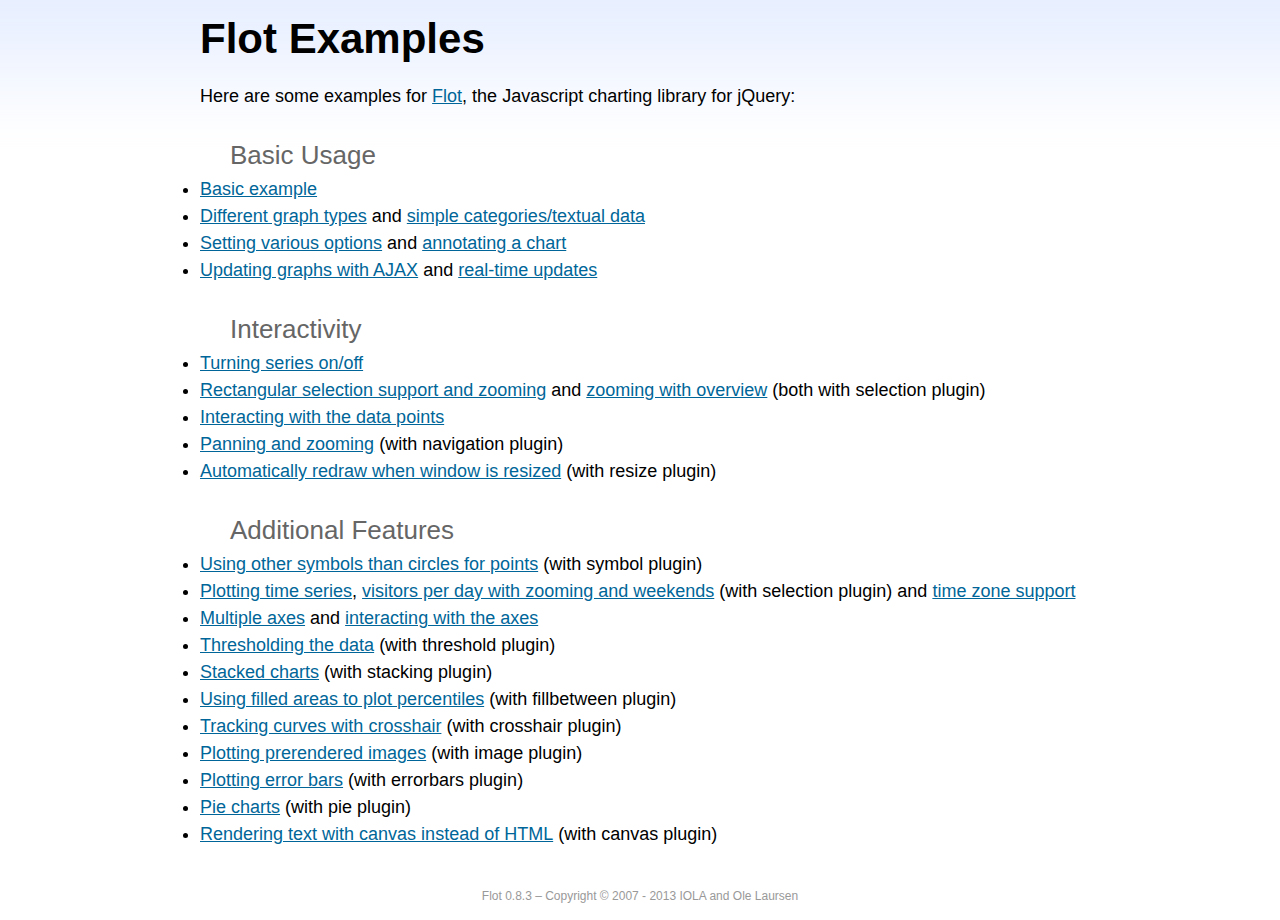
<file: flot/examples/index.html>
<!DOCTYPE html PUBLIC "-//W3C//DTD HTML 4.01//EN" "http://www.w3.org/TR/html4/strict.dtd">
<html>
<head>
	<meta http-equiv="Content-Type" content="text/html; charset=utf-8">
	<title>Flot Examples</title>
	<link href="examples.css" rel="stylesheet" type="text/css">
	<style>

	h3 {
		margin-top: 30px;
		margin-bottom: 5px;
	}

	</style>
	<script language="javascript" type="text/javascript" src="../jquery.js"></script>
	<script language="javascript" type="text/javascript" src="../jquery.flot.js"></script>
	<script type="text/javascript">

	$(function() {

		// Add the Flot version string to the footer

		$("#footer").prepend("Flot " + $.plot.version + " &ndash; ");
	});

	</script>
</head>
<body>

	<div id="header">
		<h2>Flot Examples</h2>
	</div>

	<div id="content">

		<p>Here are some examples for <a href="http://www.flotcharts.org">Flot</a>, the Javascript charting library for jQuery:</p>

		<h3>Basic Usage</h3>

		<ul>
			<li><a href="basic-usage/index.html">Basic example</a></li>
			<li><a href="series-types/index.html">Different graph types</a> and <a href="categories/index.html">simple categories/textual data</a></li>
			<li><a href="basic-options/index.html">Setting various options</a> and <a href="annotating/index.html">annotating a chart</a></li>
			<li><a href="ajax/index.html">Updating graphs with AJAX</a> and <a href="realtime/index.html">real-time updates</a></li>
		</ul>

		<h3>Interactivity</h3>

		<ul>
			<li><a href="series-toggle/index.html">Turning series on/off</a></li>
			<li><a href="selection/index.html">Rectangular selection support and zooming</a> and <a href="zooming/index.html">zooming with overview</a> (both with selection plugin)</li>
			<li><a href="interacting/index.html">Interacting with the data points</a></li>
			<li><a href="navigate/index.html">Panning and zooming</a> (with navigation plugin)</li>
			<li><a href="resize/index.html">Automatically redraw when window is resized</a> (with resize plugin)</li>
		</ul>

		<h3>Additional Features</h3>

		<ul>
			<li><a href="symbols/index.html">Using other symbols than circles for points</a> (with symbol plugin)</li>
			<li><a href="axes-time/index.html">Plotting time series</a>, <a href="visitors/index.html">visitors per day with zooming and weekends</a> (with selection plugin) and <a href="axes-time-zones/index.html">time zone support</a></li>
			<li><a href="axes-multiple/index.html">Multiple axes</a> and <a href="axes-interacting/index.html">interacting with the axes</a></li>
			<li><a href="threshold/index.html">Thresholding the data</a> (with threshold plugin)</li>
			<li><a href="stacking/index.html">Stacked charts</a> (with stacking plugin)</li>
			<li><a href="percentiles/index.html">Using filled areas to plot percentiles</a> (with fillbetween plugin)</li>
			<li><a href="tracking/index.html">Tracking curves with crosshair</a> (with crosshair plugin)</li>
			<li><a href="image/index.html">Plotting prerendered images</a> (with image plugin)</li>
			<li><a href="series-errorbars/index.html">Plotting error bars</a> (with errorbars plugin)</li>
			<li><a href="series-pie/index.html">Pie charts</a> (with pie plugin)</li>
			<li><a href="canvas/index.html">Rendering text with canvas instead of HTML</a> (with canvas plugin)</li>
		</ul>

	</div>

	<div id="footer">
		Copyright &copy; 2007 - 2013 IOLA and Ole Laursen
	</div>

</body>
</html>
</file>
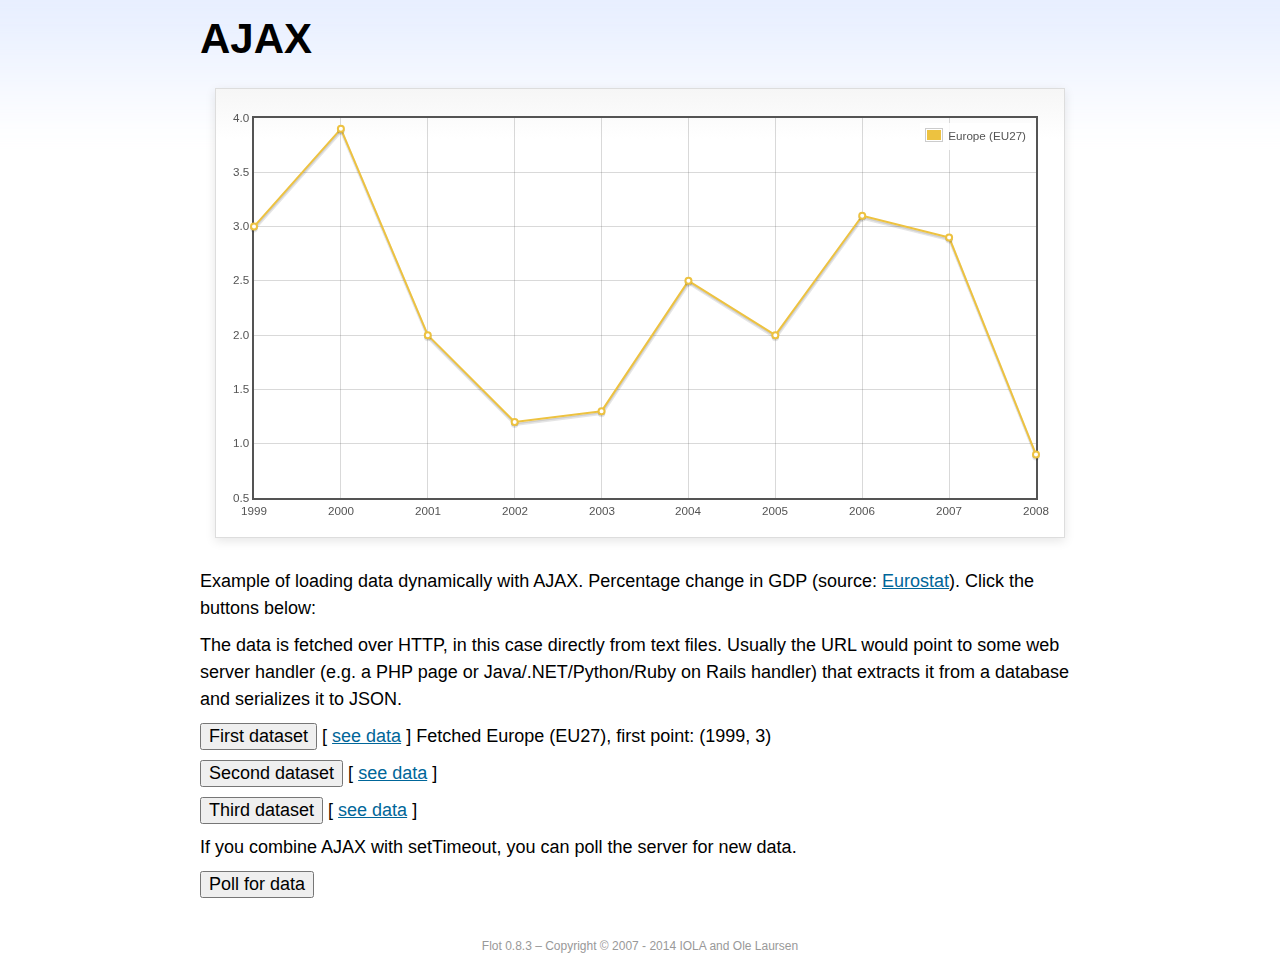
<file: flot/examples/ajax/index.html>
<!DOCTYPE html PUBLIC "-//W3C//DTD HTML 4.01//EN" "http://www.w3.org/TR/html4/strict.dtd">
<html>
<head>
	<meta http-equiv="Content-Type" content="text/html; charset=utf-8">
	<title>Flot Examples: AJAX</title>
	<link href="../examples.css" rel="stylesheet" type="text/css">
	<!--[if lte IE 8]><script language="javascript" type="text/javascript" src="../../excanvas.min.js"></script><![endif]-->
	<script language="javascript" type="text/javascript" src="../../jquery.js"></script>
	<script language="javascript" type="text/javascript" src="../../jquery.flot.js"></script>
	<script type="text/javascript">

	$(function() {

		var options = {
			lines: {
				show: true
			},
			points: {
				show: true
			},
			xaxis: {
				tickDecimals: 0,
				tickSize: 1
			}
		};

		var data = [];

		$.plot("#placeholder", data, options);

		// Fetch one series, adding to what we already have

		var alreadyFetched = {};

		$("button.fetchSeries").click(function () {

			var button = $(this);

			// Find the URL in the link right next to us, then fetch the data

			var dataurl = button.siblings("a").attr("href");

			function onDataReceived(series) {

				// Extract the first coordinate pair; jQuery has parsed it, so
				// the data is now just an ordinary JavaScript object

				var firstcoordinate = "(" + series.data[0][0] + ", " + series.data[0][1] + ")";
				button.siblings("span").text("Fetched " + series.label + ", first point: " + firstcoordinate);

				// Push the new data onto our existing data array

				if (!alreadyFetched[series.label]) {
					alreadyFetched[series.label] = true;
					data.push(series);
				}

				$.plot("#placeholder", data, options);
			}

			$.ajax({
				url: dataurl,
				type: "GET",
				dataType: "json",
				success: onDataReceived
			});
		});

		// Initiate a recurring data update

		$("button.dataUpdate").click(function () {

			data = [];
			alreadyFetched = {};

			$.plot("#placeholder", data, options);

			var iteration = 0;

			function fetchData() {

				++iteration;

				function onDataReceived(series) {

					// Load all the data in one pass; if we only got partial
					// data we could merge it with what we already have.

					data = [ series ];
					$.plot("#placeholder", data, options);
				}

				// Normally we call the same URL - a script connected to a
				// database - but in this case we only have static example
				// files, so we need to modify the URL.

				$.ajax({
					url: "data-eu-gdp-growth-" + iteration + ".json",
					type: "GET",
					dataType: "json",
					success: onDataReceived
				});

				if (iteration < 5) {
					setTimeout(fetchData, 1000);
				} else {
					data = [];
					alreadyFetched = {};
				}
			}

			setTimeout(fetchData, 1000);
		});

		// Load the first series by default, so we don't have an empty plot

		$("button.fetchSeries:first").click();

		// Add the Flot version string to the footer

		$("#footer").prepend("Flot " + $.plot.version + " &ndash; ");
	});

	</script>
</head>
<body>

	<div id="header">
		<h2>AJAX</h2>
	</div>

	<div id="content">

		<div class="demo-container">
			<div id="placeholder" class="demo-placeholder"></div>
		</div>

		<p>Example of loading data dynamically with AJAX. Percentage change in GDP (source: <a href="http://epp.eurostat.ec.europa.eu/tgm/table.do?tab=table&init=1&plugin=1&language=en&pcode=tsieb020">Eurostat</a>). Click the buttons below:</p>

		<p>The data is fetched over HTTP, in this case directly from text files. Usually the URL would point to some web server handler (e.g. a PHP page or Java/.NET/Python/Ruby on Rails handler) that extracts it from a database and serializes it to JSON.</p>

		<p>
			<button class="fetchSeries">First dataset</button>
			[ <a href="data-eu-gdp-growth.json">see data</a> ]
			<span></span>
		</p>

		<p>
			<button class="fetchSeries">Second dataset</button>
			[ <a href="data-japan-gdp-growth.json">see data</a> ]
			<span></span>
		</p>

		<p>
			<button class="fetchSeries">Third dataset</button>
			[ <a href="data-usa-gdp-growth.json">see data</a> ]
			<span></span>
		</p>

		<p>If you combine AJAX with setTimeout, you can poll the server for new data.</p>

		<p>
			<button class="dataUpdate">Poll for data</button>
		</p>

	</div>

	<div id="footer">
		Copyright &copy; 2007 - 2014 IOLA and Ole Laursen
	</div>

</body>
</html>
</file>
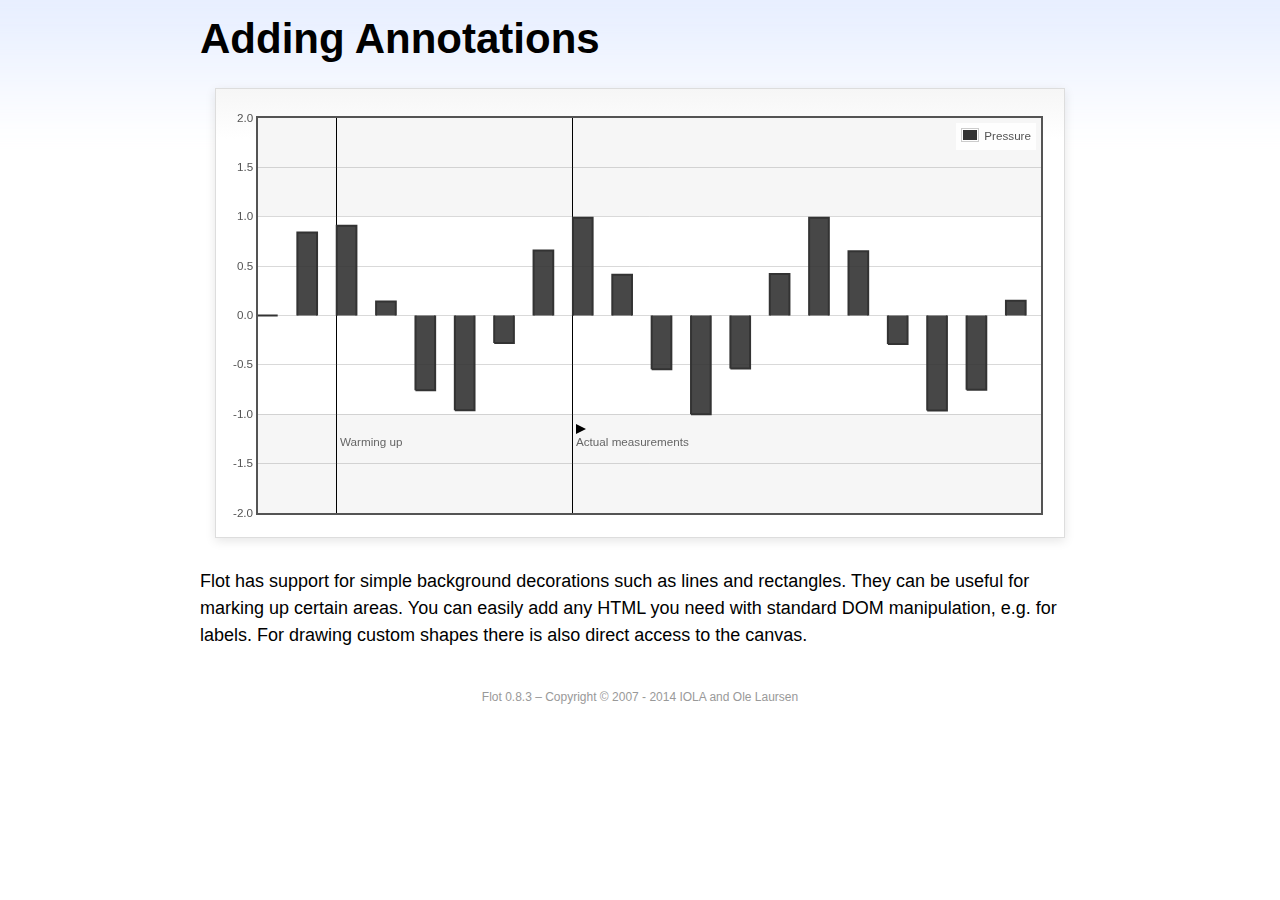
<file: flot/examples/annotating/index.html>
<!DOCTYPE html PUBLIC "-//W3C//DTD HTML 4.01//EN" "http://www.w3.org/TR/html4/strict.dtd">
<html>
<head>
	<meta http-equiv="Content-Type" content="text/html; charset=utf-8">
	<title>Flot Examples: Adding Annotations</title>
	<link href="../examples.css" rel="stylesheet" type="text/css">
	<!--[if lte IE 8]><script language="javascript" type="text/javascript" src="../../excanvas.min.js"></script><![endif]-->
	<script language="javascript" type="text/javascript" src="../../jquery.js"></script>
	<script language="javascript" type="text/javascript" src="../../jquery.flot.js"></script>
	<script type="text/javascript">

	$(function() {

		var d1 = [];
		for (var i = 0; i < 20; ++i) {
			d1.push([i, Math.sin(i)]);
		}

		var data = [{ data: d1, label: "Pressure", color: "#333" }];

		var markings = [
			{ color: "#f6f6f6", yaxis: { from: 1 } },
			{ color: "#f6f6f6", yaxis: { to: -1 } },
			{ color: "#000", lineWidth: 1, xaxis: { from: 2, to: 2 } },
			{ color: "#000", lineWidth: 1, xaxis: { from: 8, to: 8 } }
		];

		var placeholder = $("#placeholder");

		var plot = $.plot(placeholder, data, {
			bars: { show: true, barWidth: 0.5, fill: 0.9 },
			xaxis: { ticks: [], autoscaleMargin: 0.02 },
			yaxis: { min: -2, max: 2 },
			grid: { markings: markings }
		});

		var o = plot.pointOffset({ x: 2, y: -1.2});

		// Append it to the placeholder that Flot already uses for positioning

		placeholder.append("<div style='position:absolute;left:" + (o.left + 4) + "px;top:" + o.top + "px;color:#666;font-size:smaller'>Warming up</div>");

		o = plot.pointOffset({ x: 8, y: -1.2});
		placeholder.append("<div style='position:absolute;left:" + (o.left + 4) + "px;top:" + o.top + "px;color:#666;font-size:smaller'>Actual measurements</div>");

		// Draw a little arrow on top of the last label to demonstrate canvas
		// drawing

		var ctx = plot.getCanvas().getContext("2d");
		ctx.beginPath();
		o.left += 4;
		ctx.moveTo(o.left, o.top);
		ctx.lineTo(o.left, o.top - 10);
		ctx.lineTo(o.left + 10, o.top - 5);
		ctx.lineTo(o.left, o.top);
		ctx.fillStyle = "#000";
		ctx.fill();

		// Add the Flot version string to the footer

		$("#footer").prepend("Flot " + $.plot.version + " &ndash; ");
	});

	</script>
</head>
<body>

	<div id="header">
		<h2>Adding Annotations</h2>
	</div>

	<div id="content">

		<div class="demo-container">
			<div id="placeholder" class="demo-placeholder"></div>
		</div>

		<p>Flot has support for simple background decorations such as lines and rectangles. They can be useful for marking up certain areas. You can easily add any HTML you need with standard DOM manipulation, e.g. for labels. For drawing custom shapes there is also direct access to the canvas.</p>

	</div>

	<div id="footer">
		Copyright &copy; 2007 - 2014 IOLA and Ole Laursen
	</div>

</body>
</html>
</file>
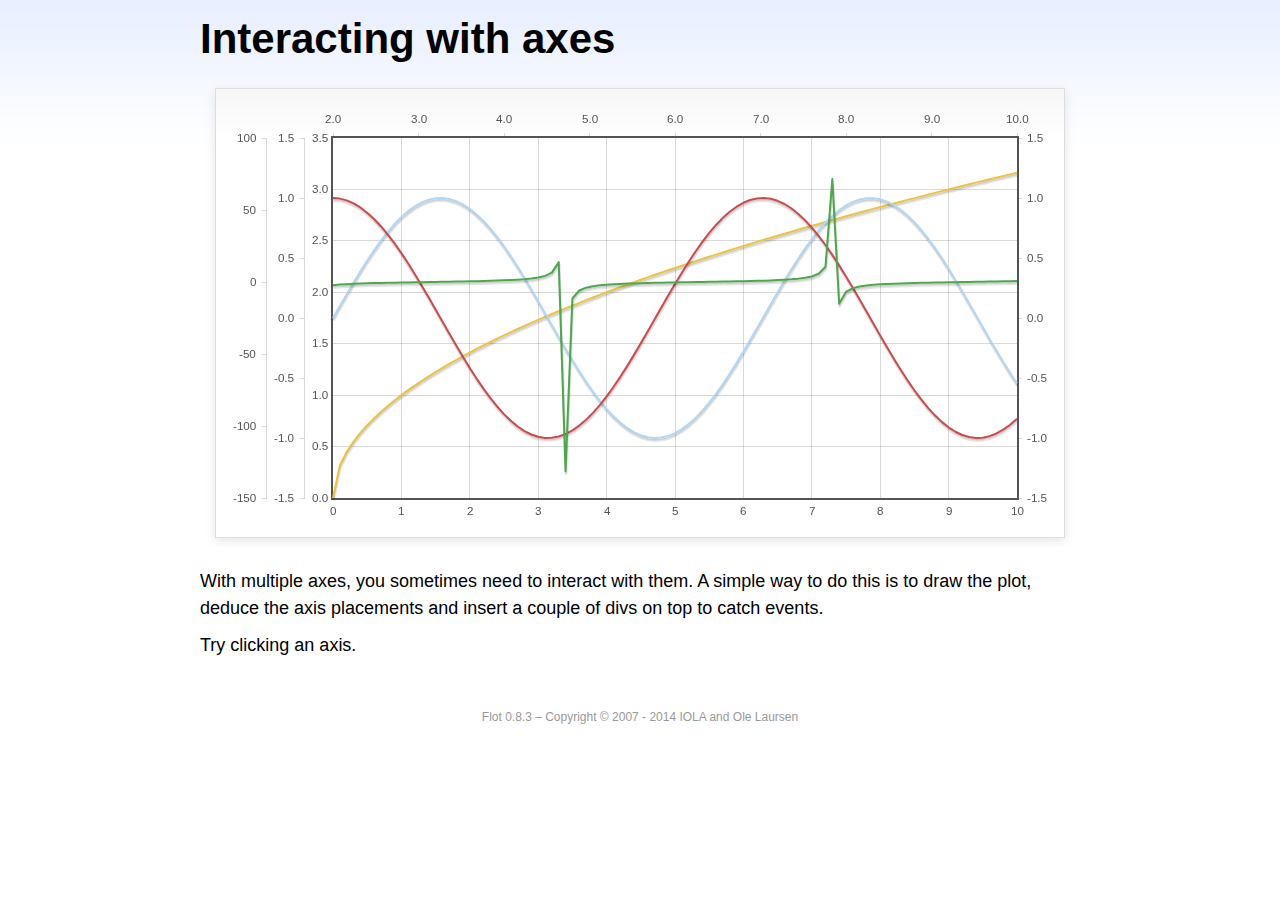
<file: flot/examples/axes-interacting/index.html>
<!DOCTYPE html PUBLIC "-//W3C//DTD HTML 4.01//EN" "http://www.w3.org/TR/html4/strict.dtd">
<html>
<head>
	<meta http-equiv="Content-Type" content="text/html; charset=utf-8">
	<title>Flot Examples: Interacting with axes</title>
	<link href="../examples.css" rel="stylesheet" type="text/css">
	<!--[if lte IE 8]><script language="javascript" type="text/javascript" src="../../excanvas.min.js"></script><![endif]-->
	<script language="javascript" type="text/javascript" src="../../jquery.js"></script>
	<script language="javascript" type="text/javascript" src="../../jquery.flot.js"></script>
	<script type="text/javascript">

	$(function() {

		function generate(start, end, fn) {
			var res = [];
			for (var i = 0; i <= 100; ++i) {
				var x = start + i / 100 * (end - start);
				res.push([x, fn(x)]);
			}
			return res;
		}

		var data = [
			{ data: generate(0, 10, function (x) { return Math.sqrt(x);}), xaxis: 1, yaxis:1 },
			{ data: generate(0, 10, function (x) { return Math.sin(x);}), xaxis: 1, yaxis:2 },
			{ data: generate(0, 10, function (x) { return Math.cos(x);}), xaxis: 1, yaxis:3 },
			{ data: generate(2, 10, function (x) { return Math.tan(x);}), xaxis: 2, yaxis: 4 }
		];

		var plot = $.plot("#placeholder", data, {
			xaxes: [
				{ position: 'bottom' },
				{ position: 'top'}
			],
			yaxes: [
				{ position: 'left' },
				{ position: 'left' },
				{ position: 'right' },
				{ position: 'left' }
			]
		});

		// Create a div for each axis

		$.each(plot.getAxes(), function (i, axis) {
			if (!axis.show)
				return;

			var box = axis.box;

			$("<div class='axisTarget' style='position:absolute; left:" + box.left + "px; top:" + box.top + "px; width:" + box.width +  "px; height:" + box.height + "px'></div>")
				.data("axis.direction", axis.direction)
				.data("axis.n", axis.n)
				.css({ backgroundColor: "#f00", opacity: 0, cursor: "pointer" })
				.appendTo(plot.getPlaceholder())
				.hover(
					function () { $(this).css({ opacity: 0.10 }) },
					function () { $(this).css({ opacity: 0 }) }
				)
				.click(function () {
					$("#click").text("You clicked the " + axis.direction + axis.n + "axis!")
				});
		});

		// Add the Flot version string to the footer

		$("#footer").prepend("Flot " + $.plot.version + " &ndash; ");
	});

	</script>
</head>
<body>

	<div id="header">
		<h2>Interacting with axes</h2>
	</div>

	<div id="content">

		<div class="demo-container">
			<div id="placeholder" class="demo-placeholder"></div>
		</div>

		<p>With multiple axes, you sometimes need to interact with them. A simple way to do this is to draw the plot, deduce the axis placements and insert a couple of divs on top to catch events.</p>

		<p>Try clicking an axis.</p>

		<p id="click"></p>

	</div>

	<div id="footer">
		Copyright &copy; 2007 - 2014 IOLA and Ole Laursen
	</div>

</body>
</html>
</file>
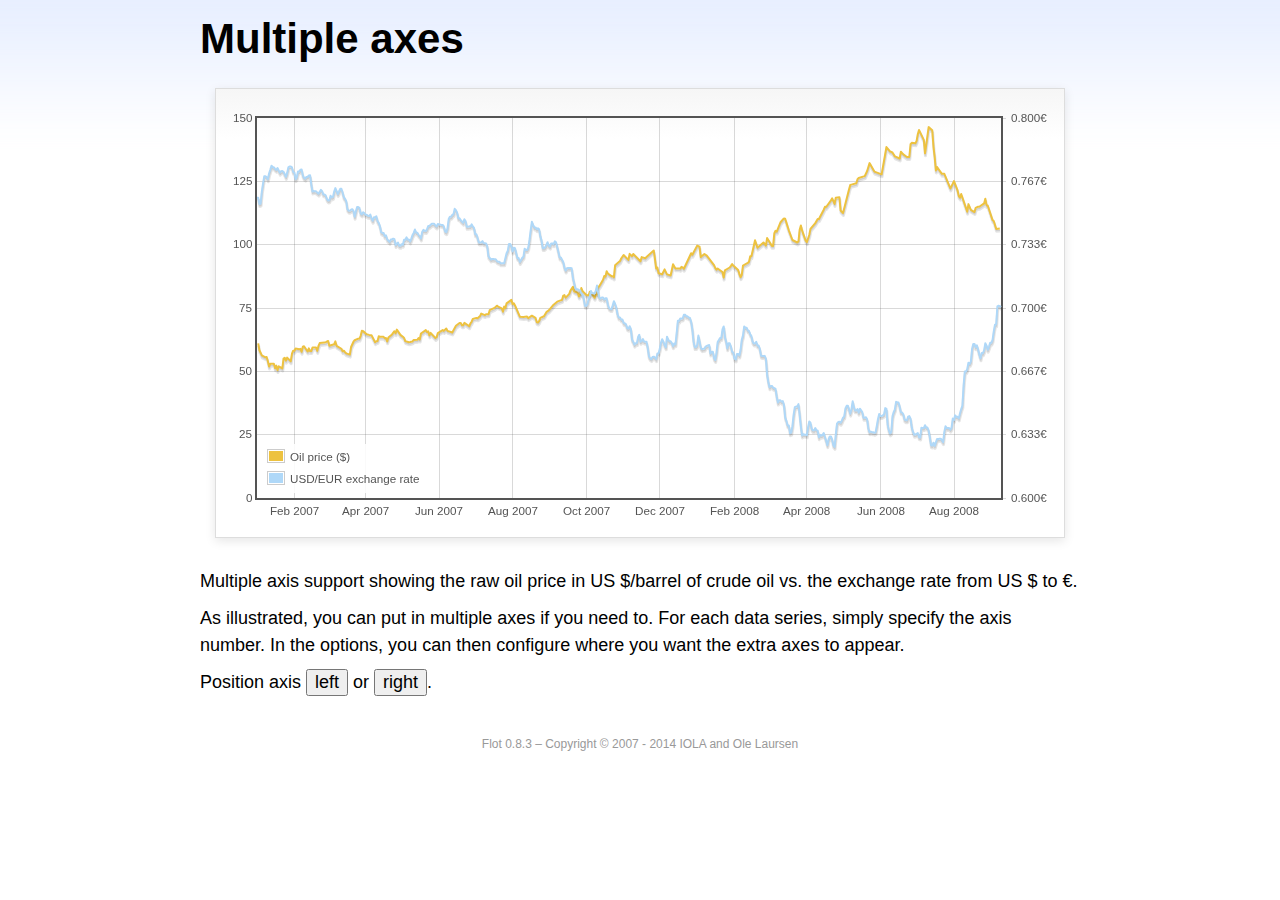
<file: flot/examples/axes-multiple/index.html>
<!DOCTYPE html PUBLIC "-//W3C//DTD HTML 4.01//EN" "http://www.w3.org/TR/html4/strict.dtd">
<html>
<head>
	<meta http-equiv="Content-Type" content="text/html; charset=utf-8">
	<title>Flot Examples: Multiple Axes</title>
	<link href="../examples.css" rel="stylesheet" type="text/css">
	<!--[if lte IE 8]><script language="javascript" type="text/javascript" src="../../excanvas.min.js"></script><![endif]-->
	<script language="javascript" type="text/javascript" src="../../jquery.js"></script>
	<script language="javascript" type="text/javascript" src="../../jquery.flot.js"></script>
	<script language="javascript" type="text/javascript" src="../../jquery.flot.time.js"></script>
	<script type="text/javascript">

	$(function() {

		var oilprices = [[1167692400000,61.05], [1167778800000,58.32], [1167865200000,57.35], [1167951600000,56.31], [1168210800000,55.55], [1168297200000,55.64], [1168383600000,54.02], [1168470000000,51.88], [1168556400000,52.99], [1168815600000,52.99], [1168902000000,51.21], [1168988400000,52.24], [1169074800000,50.48], [1169161200000,51.99], [1169420400000,51.13], [1169506800000,55.04], [1169593200000,55.37], [1169679600000,54.23], [1169766000000,55.42], [1170025200000,54.01], [1170111600000,56.97], [1170198000000,58.14], [1170284400000,58.14], [1170370800000,59.02], [1170630000000,58.74], [1170716400000,58.88], [1170802800000,57.71], [1170889200000,59.71], [1170975600000,59.89], [1171234800000,57.81], [1171321200000,59.06], [1171407600000,58.00], [1171494000000,57.99], [1171580400000,59.39], [1171839600000,59.39], [1171926000000,58.07], [1172012400000,60.07], [1172098800000,61.14], [1172444400000,61.39], [1172530800000,61.46], [1172617200000,61.79], [1172703600000,62.00], [1172790000000,60.07], [1173135600000,60.69], [1173222000000,61.82], [1173308400000,60.05], [1173654000000,58.91], [1173740400000,57.93], [1173826800000,58.16], [1173913200000,57.55], [1173999600000,57.11], [1174258800000,56.59], [1174345200000,59.61], [1174518000000,61.69], [1174604400000,62.28], [1174860000000,62.91], [1174946400000,62.93], [1175032800000,64.03], [1175119200000,66.03], [1175205600000,65.87], [1175464800000,64.64], [1175637600000,64.38], [1175724000000,64.28], [1175810400000,64.28], [1176069600000,61.51], [1176156000000,61.89], [1176242400000,62.01], [1176328800000,63.85], [1176415200000,63.63], [1176674400000,63.61], [1176760800000,63.10], [1176847200000,63.13], [1176933600000,61.83], [1177020000000,63.38], [1177279200000,64.58], [1177452000000,65.84], [1177538400000,65.06], [1177624800000,66.46], [1177884000000,64.40], [1178056800000,63.68], [1178143200000,63.19], [1178229600000,61.93], [1178488800000,61.47], [1178575200000,61.55], [1178748000000,61.81], [1178834400000,62.37], [1179093600000,62.46], [1179180000000,63.17], [1179266400000,62.55], [1179352800000,64.94], [1179698400000,66.27], [1179784800000,65.50], [1179871200000,65.77], [1179957600000,64.18], [1180044000000,65.20], [1180389600000,63.15], [1180476000000,63.49], [1180562400000,65.08], [1180908000000,66.30], [1180994400000,65.96], [1181167200000,66.93], [1181253600000,65.98], [1181599200000,65.35], [1181685600000,66.26], [1181858400000,68.00], [1182117600000,69.09], [1182204000000,69.10], [1182290400000,68.19], [1182376800000,68.19], [1182463200000,69.14], [1182722400000,68.19], [1182808800000,67.77], [1182895200000,68.97], [1182981600000,69.57], [1183068000000,70.68], [1183327200000,71.09], [1183413600000,70.92], [1183586400000,71.81], [1183672800000,72.81], [1183932000000,72.19], [1184018400000,72.56], [1184191200000,72.50], [1184277600000,74.15], [1184623200000,75.05], [1184796000000,75.92], [1184882400000,75.57], [1185141600000,74.89], [1185228000000,73.56], [1185314400000,75.57], [1185400800000,74.95], [1185487200000,76.83], [1185832800000,78.21], [1185919200000,76.53], [1186005600000,76.86], [1186092000000,76.00], [1186437600000,71.59], [1186696800000,71.47], [1186956000000,71.62], [1187042400000,71.00], [1187301600000,71.98], [1187560800000,71.12], [1187647200000,69.47], [1187733600000,69.26], [1187820000000,69.83], [1187906400000,71.09], [1188165600000,71.73], [1188338400000,73.36], [1188511200000,74.04], [1188856800000,76.30], [1189116000000,77.49], [1189461600000,78.23], [1189548000000,79.91], [1189634400000,80.09], [1189720800000,79.10], [1189980000000,80.57], [1190066400000,81.93], [1190239200000,83.32], [1190325600000,81.62], [1190584800000,80.95], [1190671200000,79.53], [1190757600000,80.30], [1190844000000,82.88], [1190930400000,81.66], [1191189600000,80.24], [1191276000000,80.05], [1191362400000,79.94], [1191448800000,81.44], [1191535200000,81.22], [1191794400000,79.02], [1191880800000,80.26], [1191967200000,80.30], [1192053600000,83.08], [1192140000000,83.69], [1192399200000,86.13], [1192485600000,87.61], [1192572000000,87.40], [1192658400000,89.47], [1192744800000,88.60], [1193004000000,87.56], [1193090400000,87.56], [1193176800000,87.10], [1193263200000,91.86], [1193612400000,93.53], [1193698800000,94.53], [1193871600000,95.93], [1194217200000,93.98], [1194303600000,96.37], [1194476400000,95.46], [1194562800000,96.32], [1195081200000,93.43], [1195167600000,95.10], [1195426800000,94.64], [1195513200000,95.10], [1196031600000,97.70], [1196118000000,94.42], [1196204400000,90.62], [1196290800000,91.01], [1196377200000,88.71], [1196636400000,88.32], [1196809200000,90.23], [1196982000000,88.28], [1197241200000,87.86], [1197327600000,90.02], [1197414000000,92.25], [1197586800000,90.63], [1197846000000,90.63], [1197932400000,90.49], [1198018800000,91.24], [1198105200000,91.06], [1198191600000,90.49], [1198710000000,96.62], [1198796400000,96.00], [1199142000000,99.62], [1199314800000,99.18], [1199401200000,95.09], [1199660400000,96.33], [1199833200000,95.67], [1200351600000,91.90], [1200438000000,90.84], [1200524400000,90.13], [1200610800000,90.57], [1200956400000,89.21], [1201042800000,86.99], [1201129200000,89.85], [1201474800000,90.99], [1201561200000,91.64], [1201647600000,92.33], [1201734000000,91.75], [1202079600000,90.02], [1202166000000,88.41], [1202252400000,87.14], [1202338800000,88.11], [1202425200000,91.77], [1202770800000,92.78], [1202857200000,93.27], [1202943600000,95.46], [1203030000000,95.46], [1203289200000,101.74], [1203462000000,98.81], [1203894000000,100.88], [1204066800000,99.64], [1204153200000,102.59], [1204239600000,101.84], [1204498800000,99.52], [1204585200000,99.52], [1204671600000,104.52], [1204758000000,105.47], [1204844400000,105.15], [1205103600000,108.75], [1205276400000,109.92], [1205362800000,110.33], [1205449200000,110.21], [1205708400000,105.68], [1205967600000,101.84], [1206313200000,100.86], [1206399600000,101.22], [1206486000000,105.90], [1206572400000,107.58], [1206658800000,105.62], [1206914400000,101.58], [1207000800000,100.98], [1207173600000,103.83], [1207260000000,106.23], [1207605600000,108.50], [1207778400000,110.11], [1207864800000,110.14], [1208210400000,113.79], [1208296800000,114.93], [1208383200000,114.86], [1208728800000,117.48], [1208815200000,118.30], [1208988000000,116.06], [1209074400000,118.52], [1209333600000,118.75], [1209420000000,113.46], [1209592800000,112.52], [1210024800000,121.84], [1210111200000,123.53], [1210197600000,123.69], [1210543200000,124.23], [1210629600000,125.80], [1210716000000,126.29], [1211148000000,127.05], [1211320800000,129.07], [1211493600000,132.19], [1211839200000,128.85], [1212357600000,127.76], [1212703200000,138.54], [1212962400000,136.80], [1213135200000,136.38], [1213308000000,134.86], [1213653600000,134.01], [1213740000000,136.68], [1213912800000,135.65], [1214172000000,134.62], [1214258400000,134.62], [1214344800000,134.62], [1214431200000,139.64], [1214517600000,140.21], [1214776800000,140.00], [1214863200000,140.97], [1214949600000,143.57], [1215036000000,145.29], [1215381600000,141.37], [1215468000000,136.04], [1215727200000,146.40], [1215986400000,145.18], [1216072800000,138.74], [1216159200000,134.60], [1216245600000,129.29], [1216332000000,130.65], [1216677600000,127.95], [1216850400000,127.95], [1217282400000,122.19], [1217455200000,124.08], [1217541600000,125.10], [1217800800000,121.41], [1217887200000,119.17], [1217973600000,118.58], [1218060000000,120.02], [1218405600000,114.45], [1218492000000,113.01], [1218578400000,116.00], [1218751200000,113.77], [1219010400000,112.87], [1219096800000,114.53], [1219269600000,114.98], [1219356000000,114.98], [1219701600000,116.27], [1219788000000,118.15], [1219874400000,115.59], [1219960800000,115.46], [1220306400000,109.71], [1220392800000,109.35], [1220565600000,106.23], [1220824800000,106.34]];

		var exchangerates = [[1167606000000,0.7580], [1167692400000,0.7580], [1167778800000,0.75470], [1167865200000,0.75490], [1167951600000,0.76130], [1168038000000,0.76550], [1168124400000,0.76930], [1168210800000,0.76940], [1168297200000,0.76880], [1168383600000,0.76780], [1168470000000,0.77080], [1168556400000,0.77270], [1168642800000,0.77490], [1168729200000,0.77410], [1168815600000,0.77410], [1168902000000,0.77320], [1168988400000,0.77270], [1169074800000,0.77370], [1169161200000,0.77240], [1169247600000,0.77120], [1169334000000,0.7720], [1169420400000,0.77210], [1169506800000,0.77170], [1169593200000,0.77040], [1169679600000,0.7690], [1169766000000,0.77110], [1169852400000,0.7740], [1169938800000,0.77450], [1170025200000,0.77450], [1170111600000,0.7740], [1170198000000,0.77160], [1170284400000,0.77130], [1170370800000,0.76780], [1170457200000,0.76880], [1170543600000,0.77180], [1170630000000,0.77180], [1170716400000,0.77280], [1170802800000,0.77290], [1170889200000,0.76980], [1170975600000,0.76850], [1171062000000,0.76810], [1171148400000,0.7690], [1171234800000,0.7690], [1171321200000,0.76980], [1171407600000,0.76990], [1171494000000,0.76510], [1171580400000,0.76130], [1171666800000,0.76160], [1171753200000,0.76140], [1171839600000,0.76140], [1171926000000,0.76070], [1172012400000,0.76020], [1172098800000,0.76110], [1172185200000,0.76220], [1172271600000,0.76150], [1172358000000,0.75980], [1172444400000,0.75980], [1172530800000,0.75920], [1172617200000,0.75730], [1172703600000,0.75660], [1172790000000,0.75670], [1172876400000,0.75910], [1172962800000,0.75820], [1173049200000,0.75850], [1173135600000,0.76130], [1173222000000,0.76310], [1173308400000,0.76150], [1173394800000,0.760], [1173481200000,0.76130], [1173567600000,0.76270], [1173654000000,0.76270], [1173740400000,0.76080], [1173826800000,0.75830], [1173913200000,0.75750], [1173999600000,0.75620], [1174086000000,0.7520], [1174172400000,0.75120], [1174258800000,0.75120], [1174345200000,0.75170], [1174431600000,0.7520], [1174518000000,0.75110], [1174604400000,0.7480], [1174690800000,0.75090], [1174777200000,0.75310], [1174860000000,0.75310], [1174946400000,0.75270], [1175032800000,0.74980], [1175119200000,0.74930], [1175205600000,0.75040], [1175292000000,0.750], [1175378400000,0.74910], [1175464800000,0.74910], [1175551200000,0.74850], [1175637600000,0.74840], [1175724000000,0.74920], [1175810400000,0.74710], [1175896800000,0.74590], [1175983200000,0.74770], [1176069600000,0.74770], [1176156000000,0.74830], [1176242400000,0.74580], [1176328800000,0.74480], [1176415200000,0.7430], [1176501600000,0.73990], [1176588000000,0.73950], [1176674400000,0.73950], [1176760800000,0.73780], [1176847200000,0.73820], [1176933600000,0.73620], [1177020000000,0.73550], [1177106400000,0.73480], [1177192800000,0.73610], [1177279200000,0.73610], [1177365600000,0.73650], [1177452000000,0.73620], [1177538400000,0.73310], [1177624800000,0.73390], [1177711200000,0.73440], [1177797600000,0.73270], [1177884000000,0.73270], [1177970400000,0.73360], [1178056800000,0.73330], [1178143200000,0.73590], [1178229600000,0.73590], [1178316000000,0.73720], [1178402400000,0.7360], [1178488800000,0.7360], [1178575200000,0.7350], [1178661600000,0.73650], [1178748000000,0.73840], [1178834400000,0.73950], [1178920800000,0.74130], [1179007200000,0.73970], [1179093600000,0.73960], [1179180000000,0.73850], [1179266400000,0.73780], [1179352800000,0.73660], [1179439200000,0.740], [1179525600000,0.74110], [1179612000000,0.74060], [1179698400000,0.74050], [1179784800000,0.74140], [1179871200000,0.74310], [1179957600000,0.74310], [1180044000000,0.74380], [1180130400000,0.74430], [1180216800000,0.74430], [1180303200000,0.74430], [1180389600000,0.74340], [1180476000000,0.74290], [1180562400000,0.74420], [1180648800000,0.7440], [1180735200000,0.74390], [1180821600000,0.74370], [1180908000000,0.74370], [1180994400000,0.74290], [1181080800000,0.74030], [1181167200000,0.73990], [1181253600000,0.74180], [1181340000000,0.74680], [1181426400000,0.7480], [1181512800000,0.7480], [1181599200000,0.7490], [1181685600000,0.74940], [1181772000000,0.75220], [1181858400000,0.75150], [1181944800000,0.75020], [1182031200000,0.74720], [1182117600000,0.74720], [1182204000000,0.74620], [1182290400000,0.74550], [1182376800000,0.74490], [1182463200000,0.74670], [1182549600000,0.74580], [1182636000000,0.74270], [1182722400000,0.74270], [1182808800000,0.7430], [1182895200000,0.74290], [1182981600000,0.7440], [1183068000000,0.7430], [1183154400000,0.74220], [1183240800000,0.73880], [1183327200000,0.73880], [1183413600000,0.73690], [1183500000000,0.73450], [1183586400000,0.73450], [1183672800000,0.73450], [1183759200000,0.73520], [1183845600000,0.73410], [1183932000000,0.73410], [1184018400000,0.7340], [1184104800000,0.73240], [1184191200000,0.72720], [1184277600000,0.72640], [1184364000000,0.72550], [1184450400000,0.72580], [1184536800000,0.72580], [1184623200000,0.72560], [1184709600000,0.72570], [1184796000000,0.72470], [1184882400000,0.72430], [1184968800000,0.72440], [1185055200000,0.72350], [1185141600000,0.72350], [1185228000000,0.72350], [1185314400000,0.72350], [1185400800000,0.72620], [1185487200000,0.72880], [1185573600000,0.73010], [1185660000000,0.73370], [1185746400000,0.73370], [1185832800000,0.73240], [1185919200000,0.72970], [1186005600000,0.73170], [1186092000000,0.73150], [1186178400000,0.72880], [1186264800000,0.72630], [1186351200000,0.72630], [1186437600000,0.72420], [1186524000000,0.72530], [1186610400000,0.72640], [1186696800000,0.7270], [1186783200000,0.73120], [1186869600000,0.73050], [1186956000000,0.73050], [1187042400000,0.73180], [1187128800000,0.73580], [1187215200000,0.74090], [1187301600000,0.74540], [1187388000000,0.74370], [1187474400000,0.74240], [1187560800000,0.74240], [1187647200000,0.74150], [1187733600000,0.74190], [1187820000000,0.74140], [1187906400000,0.73770], [1187992800000,0.73550], [1188079200000,0.73150], [1188165600000,0.73150], [1188252000000,0.7320], [1188338400000,0.73320], [1188424800000,0.73460], [1188511200000,0.73280], [1188597600000,0.73230], [1188684000000,0.7340], [1188770400000,0.7340], [1188856800000,0.73360], [1188943200000,0.73510], [1189029600000,0.73460], [1189116000000,0.73210], [1189202400000,0.72940], [1189288800000,0.72660], [1189375200000,0.72660], [1189461600000,0.72540], [1189548000000,0.72420], [1189634400000,0.72130], [1189720800000,0.71970], [1189807200000,0.72090], [1189893600000,0.7210], [1189980000000,0.7210], [1190066400000,0.7210], [1190152800000,0.72090], [1190239200000,0.71590], [1190325600000,0.71330], [1190412000000,0.71050], [1190498400000,0.70990], [1190584800000,0.70990], [1190671200000,0.70930], [1190757600000,0.70930], [1190844000000,0.70760], [1190930400000,0.7070], [1191016800000,0.70490], [1191103200000,0.70120], [1191189600000,0.70110], [1191276000000,0.70190], [1191362400000,0.70460], [1191448800000,0.70630], [1191535200000,0.70890], [1191621600000,0.70770], [1191708000000,0.70770], [1191794400000,0.70770], [1191880800000,0.70910], [1191967200000,0.71180], [1192053600000,0.70790], [1192140000000,0.70530], [1192226400000,0.7050], [1192312800000,0.70550], [1192399200000,0.70550], [1192485600000,0.70450], [1192572000000,0.70510], [1192658400000,0.70510], [1192744800000,0.70170], [1192831200000,0.70], [1192917600000,0.69950], [1193004000000,0.69940], [1193090400000,0.70140], [1193176800000,0.70360], [1193263200000,0.70210], [1193349600000,0.70020], [1193436000000,0.69670], [1193522400000,0.6950], [1193612400000,0.6950], [1193698800000,0.69390], [1193785200000,0.6940], [1193871600000,0.69220], [1193958000000,0.69190], [1194044400000,0.69140], [1194130800000,0.68940], [1194217200000,0.68910], [1194303600000,0.69040], [1194390000000,0.6890], [1194476400000,0.68340], [1194562800000,0.68230], [1194649200000,0.68070], [1194735600000,0.68150], [1194822000000,0.68150], [1194908400000,0.68470], [1194994800000,0.68590], [1195081200000,0.68220], [1195167600000,0.68270], [1195254000000,0.68370], [1195340400000,0.68230], [1195426800000,0.68220], [1195513200000,0.68220], [1195599600000,0.67920], [1195686000000,0.67460], [1195772400000,0.67350], [1195858800000,0.67310], [1195945200000,0.67420], [1196031600000,0.67440], [1196118000000,0.67390], [1196204400000,0.67310], [1196290800000,0.67610], [1196377200000,0.67610], [1196463600000,0.67850], [1196550000000,0.68180], [1196636400000,0.68360], [1196722800000,0.68230], [1196809200000,0.68050], [1196895600000,0.67930], [1196982000000,0.68490], [1197068400000,0.68330], [1197154800000,0.68250], [1197241200000,0.68250], [1197327600000,0.68160], [1197414000000,0.67990], [1197500400000,0.68130], [1197586800000,0.68090], [1197673200000,0.68680], [1197759600000,0.69330], [1197846000000,0.69330], [1197932400000,0.69450], [1198018800000,0.69440], [1198105200000,0.69460], [1198191600000,0.69640], [1198278000000,0.69650], [1198364400000,0.69560], [1198450800000,0.69560], [1198537200000,0.6950], [1198623600000,0.69480], [1198710000000,0.69280], [1198796400000,0.68870], [1198882800000,0.68240], [1198969200000,0.67940], [1199055600000,0.67940], [1199142000000,0.68030], [1199228400000,0.68550], [1199314800000,0.68240], [1199401200000,0.67910], [1199487600000,0.67830], [1199574000000,0.67850], [1199660400000,0.67850], [1199746800000,0.67970], [1199833200000,0.680], [1199919600000,0.68030], [1200006000000,0.68050], [1200092400000,0.6760], [1200178800000,0.6770], [1200265200000,0.6770], [1200351600000,0.67360], [1200438000000,0.67260], [1200524400000,0.67640], [1200610800000,0.68210], [1200697200000,0.68310], [1200783600000,0.68420], [1200870000000,0.68420], [1200956400000,0.68870], [1201042800000,0.69030], [1201129200000,0.68480], [1201215600000,0.68240], [1201302000000,0.67880], [1201388400000,0.68140], [1201474800000,0.68140], [1201561200000,0.67970], [1201647600000,0.67690], [1201734000000,0.67650], [1201820400000,0.67330], [1201906800000,0.67290], [1201993200000,0.67580], [1202079600000,0.67580], [1202166000000,0.6750], [1202252400000,0.6780], [1202338800000,0.68330], [1202425200000,0.68560], [1202511600000,0.69030], [1202598000000,0.68960], [1202684400000,0.68960], [1202770800000,0.68820], [1202857200000,0.68790], [1202943600000,0.68620], [1203030000000,0.68520], [1203116400000,0.68230], [1203202800000,0.68130], [1203289200000,0.68130], [1203375600000,0.68220], [1203462000000,0.68020], [1203548400000,0.68020], [1203634800000,0.67840], [1203721200000,0.67480], [1203807600000,0.67470], [1203894000000,0.67470], [1203980400000,0.67480], [1204066800000,0.67330], [1204153200000,0.6650], [1204239600000,0.66110], [1204326000000,0.65830], [1204412400000,0.6590], [1204498800000,0.6590], [1204585200000,0.65810], [1204671600000,0.65780], [1204758000000,0.65740], [1204844400000,0.65320], [1204930800000,0.65020], [1205017200000,0.65140], [1205103600000,0.65140], [1205190000000,0.65070], [1205276400000,0.6510], [1205362800000,0.64890], [1205449200000,0.64240], [1205535600000,0.64060], [1205622000000,0.63820], [1205708400000,0.63820], [1205794800000,0.63410], [1205881200000,0.63440], [1205967600000,0.63780], [1206054000000,0.64390], [1206140400000,0.64780], [1206226800000,0.64810], [1206313200000,0.64810], [1206399600000,0.64940], [1206486000000,0.64380], [1206572400000,0.63770], [1206658800000,0.63290], [1206745200000,0.63360], [1206831600000,0.63330], [1206914400000,0.63330], [1207000800000,0.6330], [1207087200000,0.63710], [1207173600000,0.64030], [1207260000000,0.63960], [1207346400000,0.63640], [1207432800000,0.63560], [1207519200000,0.63560], [1207605600000,0.63680], [1207692000000,0.63570], [1207778400000,0.63540], [1207864800000,0.6320], [1207951200000,0.63320], [1208037600000,0.63280], [1208124000000,0.63310], [1208210400000,0.63420], [1208296800000,0.63210], [1208383200000,0.63020], [1208469600000,0.62780], [1208556000000,0.63080], [1208642400000,0.63240], [1208728800000,0.63240], [1208815200000,0.63070], [1208901600000,0.62770], [1208988000000,0.62690], [1209074400000,0.63350], [1209160800000,0.63920], [1209247200000,0.640], [1209333600000,0.64010], [1209420000000,0.63960], [1209506400000,0.64070], [1209592800000,0.64230], [1209679200000,0.64290], [1209765600000,0.64720], [1209852000000,0.64850], [1209938400000,0.64860], [1210024800000,0.64670], [1210111200000,0.64440], [1210197600000,0.64670], [1210284000000,0.65090], [1210370400000,0.64780], [1210456800000,0.64610], [1210543200000,0.64610], [1210629600000,0.64680], [1210716000000,0.64490], [1210802400000,0.6470], [1210888800000,0.64610], [1210975200000,0.64520], [1211061600000,0.64220], [1211148000000,0.64220], [1211234400000,0.64250], [1211320800000,0.64140], [1211407200000,0.63660], [1211493600000,0.63460], [1211580000000,0.6350], [1211666400000,0.63460], [1211752800000,0.63460], [1211839200000,0.63430], [1211925600000,0.63460], [1212012000000,0.63790], [1212098400000,0.64160], [1212184800000,0.64420], [1212271200000,0.64310], [1212357600000,0.64310], [1212444000000,0.64350], [1212530400000,0.6440], [1212616800000,0.64730], [1212703200000,0.64690], [1212789600000,0.63860], [1212876000000,0.63560], [1212962400000,0.6340], [1213048800000,0.63460], [1213135200000,0.6430], [1213221600000,0.64520], [1213308000000,0.64670], [1213394400000,0.65060], [1213480800000,0.65040], [1213567200000,0.65030], [1213653600000,0.64810], [1213740000000,0.64510], [1213826400000,0.6450], [1213912800000,0.64410], [1213999200000,0.64140], [1214085600000,0.64090], [1214172000000,0.64090], [1214258400000,0.64280], [1214344800000,0.64310], [1214431200000,0.64180], [1214517600000,0.63710], [1214604000000,0.63490], [1214690400000,0.63330], [1214776800000,0.63340], [1214863200000,0.63380], [1214949600000,0.63420], [1215036000000,0.6320], [1215122400000,0.63180], [1215208800000,0.6370], [1215295200000,0.63680], [1215381600000,0.63680], [1215468000000,0.63830], [1215554400000,0.63710], [1215640800000,0.63710], [1215727200000,0.63550], [1215813600000,0.6320], [1215900000000,0.62770], [1215986400000,0.62760], [1216072800000,0.62910], [1216159200000,0.62740], [1216245600000,0.62930], [1216332000000,0.63110], [1216418400000,0.6310], [1216504800000,0.63120], [1216591200000,0.63120], [1216677600000,0.63040], [1216764000000,0.62940], [1216850400000,0.63480], [1216936800000,0.63780], [1217023200000,0.63680], [1217109600000,0.63680], [1217196000000,0.63680], [1217282400000,0.6360], [1217368800000,0.6370], [1217455200000,0.64180], [1217541600000,0.64110], [1217628000000,0.64350], [1217714400000,0.64270], [1217800800000,0.64270], [1217887200000,0.64190], [1217973600000,0.64460], [1218060000000,0.64680], [1218146400000,0.64870], [1218232800000,0.65940], [1218319200000,0.66660], [1218405600000,0.66660], [1218492000000,0.66780], [1218578400000,0.67120], [1218664800000,0.67050], [1218751200000,0.67180], [1218837600000,0.67840], [1218924000000,0.68110], [1219010400000,0.68110], [1219096800000,0.67940], [1219183200000,0.68040], [1219269600000,0.67810], [1219356000000,0.67560], [1219442400000,0.67350], [1219528800000,0.67630], [1219615200000,0.67620], [1219701600000,0.67770], [1219788000000,0.68150], [1219874400000,0.68020], [1219960800000,0.6780], [1220047200000,0.67960], [1220133600000,0.68170], [1220220000000,0.68170], [1220306400000,0.68320], [1220392800000,0.68770], [1220479200000,0.69120], [1220565600000,0.69140], [1220652000000,0.70090], [1220738400000,0.70120], [1220824800000,0.7010], [1220911200000,0.70050]];

		function euroFormatter(v, axis) {
			return v.toFixed(axis.tickDecimals) + "€";
		}

		function doPlot(position) {
			$.plot("#placeholder", [
				{ data: oilprices, label: "Oil price ($)" },
				{ data: exchangerates, label: "USD/EUR exchange rate", yaxis: 2 }
			], {
				xaxes: [ { mode: "time" } ],
				yaxes: [ { min: 0 }, {
					// align if we are to the right
					alignTicksWithAxis: position == "right" ? 1 : null,
					position: position,
					tickFormatter: euroFormatter
				} ],
				legend: { position: "sw" }
			});
		}

		doPlot("right");

		$("button").click(function () {
			doPlot($(this).text());
		});

		// Add the Flot version string to the footer

		$("#footer").prepend("Flot " + $.plot.version + " &ndash; ");
	});

	</script>
</head>
<body>

	<div id="header">
		<h2>Multiple axes</h2>
	</div>

	<div id="content">

		<div class="demo-container">
			<div id="placeholder" class="demo-placeholder"></div>
		</div>

		<p>Multiple axis support showing the raw oil price in US $/barrel of crude oil vs. the exchange rate from US $ to €.</p>

		<p>As illustrated, you can put in multiple axes if you need to. For each data series, simply specify the axis number. In the options, you can then configure where you want the extra axes to appear.</p>

		<p>Position axis <button>left</button> or <button>right</button>.</p>

	</div>

	<div id="footer">
		Copyright &copy; 2007 - 2014 IOLA and Ole Laursen
	</div>

</body>
</html>
</file>
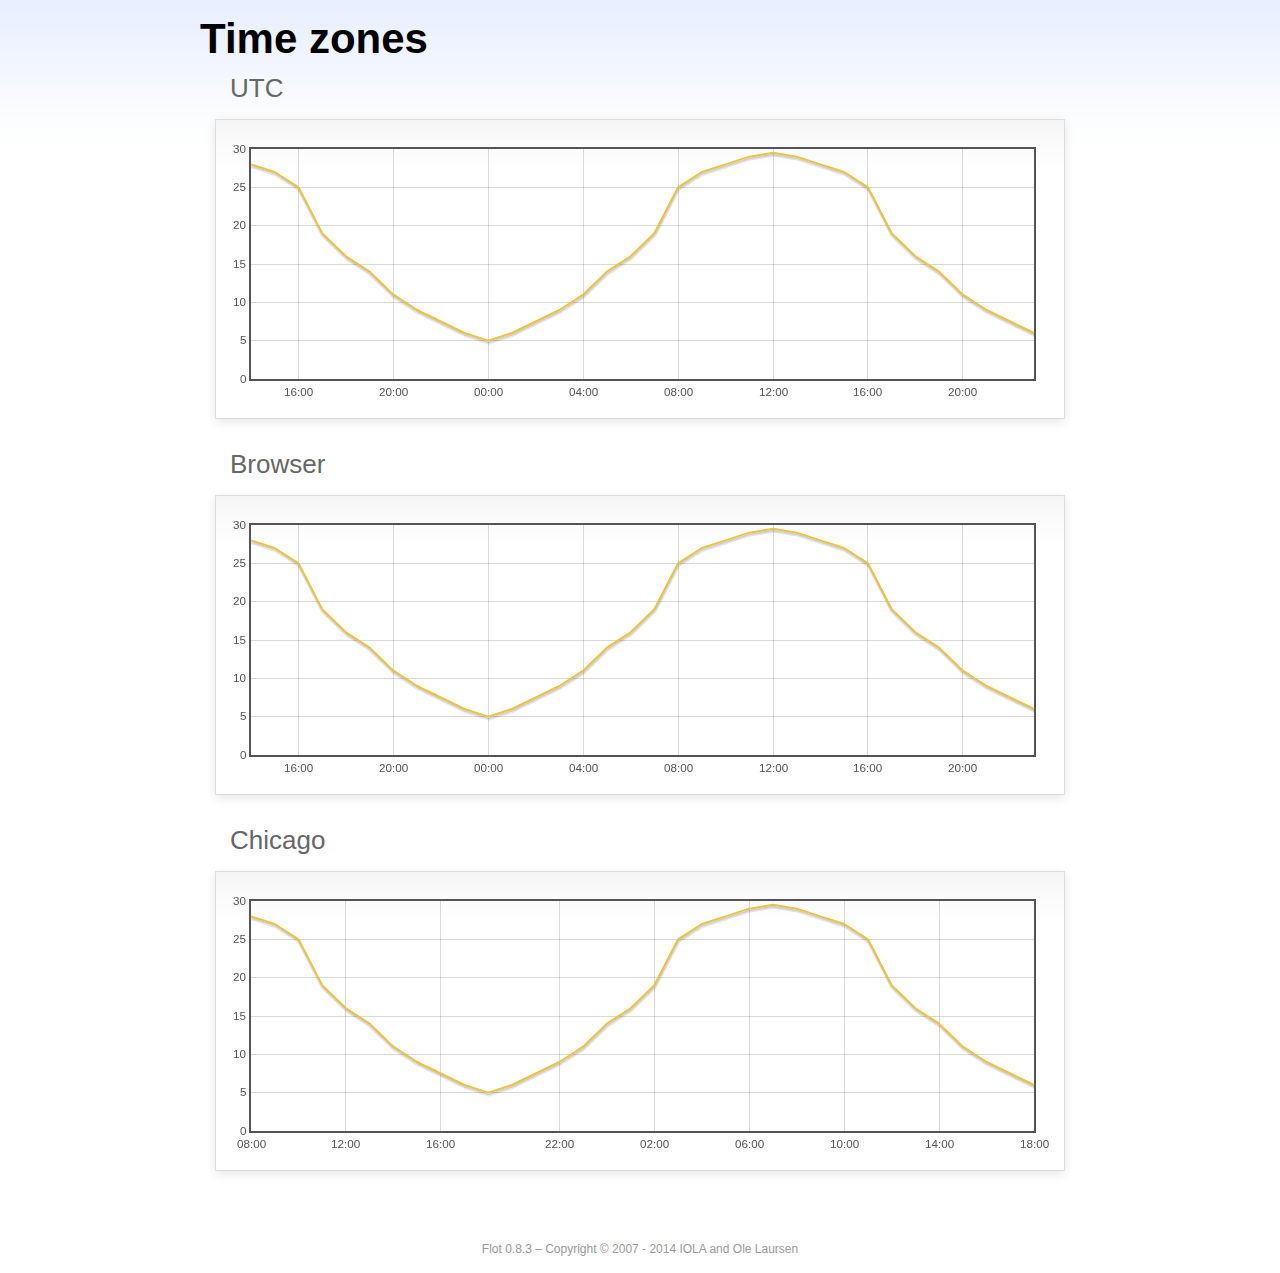
<file: flot/examples/axes-time-zones/index.html>
<!DOCTYPE html PUBLIC "-//W3C//DTD HTML 4.01//EN" "http://www.w3.org/TR/html4/strict.dtd">
<html>
<head>
	<meta http-equiv="Content-Type" content="text/html; charset=utf-8">
	<title>Flot Examples: Time zones</title>
	<link href="../examples.css" rel="stylesheet" type="text/css">
	<!--[if lte IE 8]><script language="javascript" type="text/javascript" src="../../excanvas.min.js"></script><![endif]-->
	<script language="javascript" type="text/javascript" src="../../jquery.js"></script>
	<script language="javascript" type="text/javascript" src="../../jquery.flot.js"></script>
	<script language="javascript" type="text/javascript" src="../../jquery.flot.time.js"></script>
	<script language="javascript" type="text/javascript" src="date.js"></script>
	<script type="text/javascript">

	$(function() {

		timezoneJS.timezone.zoneFileBasePath = "tz";
		timezoneJS.timezone.defaultZoneFile = [];
		timezoneJS.timezone.init({async: false});

		var d = [
			[Date.UTC(2011, 2, 12, 14, 0, 0), 28],
			[Date.UTC(2011, 2, 12, 15, 0, 0), 27],
			[Date.UTC(2011, 2, 12, 16, 0, 0), 25],
			[Date.UTC(2011, 2, 12, 17, 0, 0), 19],
			[Date.UTC(2011, 2, 12, 18, 0, 0), 16],
			[Date.UTC(2011, 2, 12, 19, 0, 0), 14],
			[Date.UTC(2011, 2, 12, 20, 0, 0), 11],
			[Date.UTC(2011, 2, 12, 21, 0, 0), 9],
			[Date.UTC(2011, 2, 12, 22, 0, 0), 7.5],
			[Date.UTC(2011, 2, 12, 23, 0, 0), 6],
			[Date.UTC(2011, 2, 13, 0, 0, 0), 5],
			[Date.UTC(2011, 2, 13, 1, 0, 0), 6],
			[Date.UTC(2011, 2, 13, 2, 0, 0), 7.5],
			[Date.UTC(2011, 2, 13, 3, 0, 0), 9],
			[Date.UTC(2011, 2, 13, 4, 0, 0), 11],
			[Date.UTC(2011, 2, 13, 5, 0, 0), 14],
			[Date.UTC(2011, 2, 13, 6, 0, 0), 16],
			[Date.UTC(2011, 2, 13, 7, 0, 0), 19],
			[Date.UTC(2011, 2, 13, 8, 0, 0), 25],
			[Date.UTC(2011, 2, 13, 9, 0, 0), 27],
			[Date.UTC(2011, 2, 13, 10, 0, 0), 28],
			[Date.UTC(2011, 2, 13, 11, 0, 0), 29],
			[Date.UTC(2011, 2, 13, 12, 0, 0), 29.5],
			[Date.UTC(2011, 2, 13, 13, 0, 0), 29],
			[Date.UTC(2011, 2, 13, 14, 0, 0), 28],
			[Date.UTC(2011, 2, 13, 15, 0, 0), 27],
			[Date.UTC(2011, 2, 13, 16, 0, 0), 25],
			[Date.UTC(2011, 2, 13, 17, 0, 0), 19],
			[Date.UTC(2011, 2, 13, 18, 0, 0), 16],
			[Date.UTC(2011, 2, 13, 19, 0, 0), 14],
			[Date.UTC(2011, 2, 13, 20, 0, 0), 11],
			[Date.UTC(2011, 2, 13, 21, 0, 0), 9],
			[Date.UTC(2011, 2, 13, 22, 0, 0), 7.5],
			[Date.UTC(2011, 2, 13, 23, 0, 0), 6]
		];

		var plot = $.plot("#placeholderUTC", [d], {
			xaxis: {
				mode: "time"
			}
		});

		var plot = $.plot("#placeholderLocal", [d], {
			xaxis: {
				mode: "time",
				timezone: "browser"
			}
		});

		var plot = $.plot("#placeholderChicago", [d], {
			xaxis: {
				mode: "time",
				timezone: "America/Chicago"
			}
		});

		// Add the Flot version string to the footer

		$("#footer").prepend("Flot " + $.plot.version + " &ndash; ");
	});

	</script>
</head>
<body>

	<div id="header">
		<h2>Time zones</h2>
	</div>

	<div id="content">

		<h3>UTC</h3>
		<div class="demo-container" style="height: 300px;">
			<div id="placeholderUTC" class="demo-placeholder"></div>
		</div>

		<h3>Browser</h3>
		<div class="demo-container" style="height: 300px;">
			<div id="placeholderLocal" class="demo-placeholder"></div>
		</div>

		<h3>Chicago</h3>
		<div class="demo-container" style="height: 300px;">
			<div id="placeholderChicago" class="demo-placeholder"></div>
		</div>

	</div>

	<div id="footer">
		Copyright &copy; 2007 - 2014 IOLA and Ole Laursen
	</div>

</body>
</html>
</file>
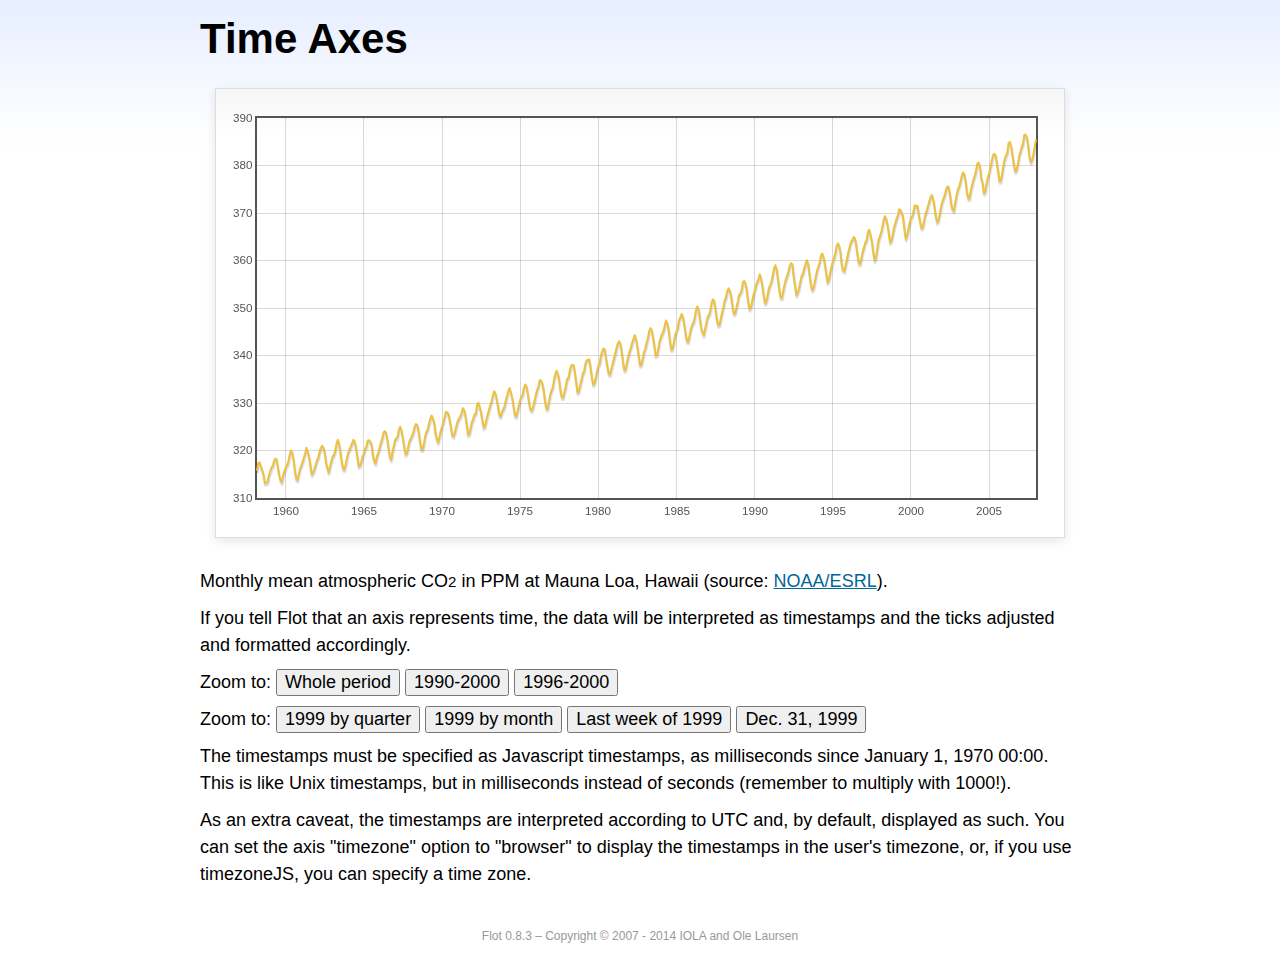
<file: flot/examples/axes-time/index.html>
<!DOCTYPE html PUBLIC "-//W3C//DTD HTML 4.01//EN" "http://www.w3.org/TR/html4/strict.dtd">
<html>
<head>
	<meta http-equiv="Content-Type" content="text/html; charset=utf-8">
	<title>Flot Examples: Time Axes</title>
	<link href="../examples.css" rel="stylesheet" type="text/css">
	<!--[if lte IE 8]><script language="javascript" type="text/javascript" src="../../excanvas.min.js"></script><![endif]-->
	<script language="javascript" type="text/javascript" src="../../jquery.js"></script>
	<script language="javascript" type="text/javascript" src="../../jquery.flot.js"></script>
	<script language="javascript" type="text/javascript" src="../../jquery.flot.time.js"></script>
	<script type="text/javascript">

	$(function() {

		var d = [[-373597200000, 315.71], [-370918800000, 317.45], [-368326800000, 317.50], [-363056400000, 315.86], [-360378000000, 314.93], [-357699600000, 313.19], [-352429200000, 313.34], [-349837200000, 314.67], [-347158800000, 315.58], [-344480400000, 316.47], [-342061200000, 316.65], [-339382800000, 317.71], [-336790800000, 318.29], [-334112400000, 318.16], [-331520400000, 316.55], [-328842000000, 314.80], [-326163600000, 313.84], [-323571600000, 313.34], [-320893200000, 314.81], [-318301200000, 315.59], [-315622800000, 316.43], [-312944400000, 316.97], [-310438800000, 317.58], [-307760400000, 319.03], [-305168400000, 320.03], [-302490000000, 319.59], [-299898000000, 318.18], [-297219600000, 315.91], [-294541200000, 314.16], [-291949200000, 313.83], [-289270800000, 315.00], [-286678800000, 316.19], [-284000400000, 316.89], [-281322000000, 317.70], [-278902800000, 318.54], [-276224400000, 319.48], [-273632400000, 320.58], [-270954000000, 319.78], [-268362000000, 318.58], [-265683600000, 316.79], [-263005200000, 314.99], [-260413200000, 315.31], [-257734800000, 316.10], [-255142800000, 317.01], [-252464400000, 317.94], [-249786000000, 318.56], [-247366800000, 319.69], [-244688400000, 320.58], [-242096400000, 321.01], [-239418000000, 320.61], [-236826000000, 319.61], [-234147600000, 317.40], [-231469200000, 316.26], [-228877200000, 315.42], [-226198800000, 316.69], [-223606800000, 317.69], [-220928400000, 318.74], [-218250000000, 319.08], [-215830800000, 319.86], [-213152400000, 321.39], [-210560400000, 322.24], [-207882000000, 321.47], [-205290000000, 319.74], [-202611600000, 317.77], [-199933200000, 316.21], [-197341200000, 315.99], [-194662800000, 317.07], [-192070800000, 318.36], [-189392400000, 319.57], [-178938000000, 322.23], [-176259600000, 321.89], [-173667600000, 320.44], [-170989200000, 318.70], [-168310800000, 316.70], [-165718800000, 316.87], [-163040400000, 317.68], [-160448400000, 318.71], [-157770000000, 319.44], [-155091600000, 320.44], [-152672400000, 320.89], [-149994000000, 322.13], [-147402000000, 322.16], [-144723600000, 321.87], [-142131600000, 321.21], [-139453200000, 318.87], [-136774800000, 317.81], [-134182800000, 317.30], [-131504400000, 318.87], [-128912400000, 319.42], [-126234000000, 320.62], [-123555600000, 321.59], [-121136400000, 322.39], [-118458000000, 323.70], [-115866000000, 324.07], [-113187600000, 323.75], [-110595600000, 322.40], [-107917200000, 320.37], [-105238800000, 318.64], [-102646800000, 318.10], [-99968400000, 319.79], [-97376400000, 321.03], [-94698000000, 322.33], [-92019600000, 322.50], [-89600400000, 323.04], [-86922000000, 324.42], [-84330000000, 325.00], [-81651600000, 324.09], [-79059600000, 322.55], [-76381200000, 320.92], [-73702800000, 319.26], [-71110800000, 319.39], [-68432400000, 320.72], [-65840400000, 321.96], [-63162000000, 322.57], [-60483600000, 323.15], [-57978000000, 323.89], [-55299600000, 325.02], [-52707600000, 325.57], [-50029200000, 325.36], [-47437200000, 324.14], [-44758800000, 322.11], [-42080400000, 320.33], [-39488400000, 320.25], [-36810000000, 321.32], [-34218000000, 322.90], [-31539600000, 324.00], [-28861200000, 324.42], [-26442000000, 325.64], [-23763600000, 326.66], [-21171600000, 327.38], [-18493200000, 326.70], [-15901200000, 325.89], [-13222800000, 323.67], [-10544400000, 322.38], [-7952400000, 321.78], [-5274000000, 322.85], [-2682000000, 324.12], [-3600000, 325.06], [2674800000, 325.98], [5094000000, 326.93], [7772400000, 328.13], [10364400000, 328.07], [13042800000, 327.66], [15634800000, 326.35], [18313200000, 324.69], [20991600000, 323.10], [23583600000, 323.07], [26262000000, 324.01], [28854000000, 325.13], [31532400000, 326.17], [34210800000, 326.68], [36630000000, 327.18], [39308400000, 327.78], [41900400000, 328.92], [44578800000, 328.57], [47170800000, 327.37], [49849200000, 325.43], [52527600000, 323.36], [55119600000, 323.56], [57798000000, 324.80], [60390000000, 326.01], [63068400000, 326.77], [65746800000, 327.63], [68252400000, 327.75], [70930800000, 329.72], [73522800000, 330.07], [76201200000, 329.09], [78793200000, 328.05], [81471600000, 326.32], [84150000000, 324.84], [86742000000, 325.20], [89420400000, 326.50], [92012400000, 327.55], [94690800000, 328.54], [97369200000, 329.56], [99788400000, 330.30], [102466800000, 331.50], [105058800000, 332.48], [107737200000, 332.07], [110329200000, 330.87], [113007600000, 329.31], [115686000000, 327.51], [118278000000, 327.18], [120956400000, 328.16], [123548400000, 328.64], [126226800000, 329.35], [128905200000, 330.71], [131324400000, 331.48], [134002800000, 332.65], [136594800000, 333.16], [139273200000, 332.06], [141865200000, 330.99], [144543600000, 329.17], [147222000000, 327.41], [149814000000, 327.20], [152492400000, 328.33], [155084400000, 329.50], [157762800000, 330.68], [160441200000, 331.41], [162860400000, 331.85], [165538800000, 333.29], [168130800000, 333.91], [170809200000, 333.40], [173401200000, 331.78], [176079600000, 329.88], [178758000000, 328.57], [181350000000, 328.46], [184028400000, 329.26], [189298800000, 331.71], [191977200000, 332.76], [194482800000, 333.48], [197161200000, 334.78], [199753200000, 334.78], [202431600000, 334.17], [205023600000, 332.78], [207702000000, 330.64], [210380400000, 328.95], [212972400000, 328.77], [215650800000, 330.23], [218242800000, 331.69], [220921200000, 332.70], [223599600000, 333.24], [226018800000, 334.96], [228697200000, 336.04], [231289200000, 336.82], [233967600000, 336.13], [236559600000, 334.73], [239238000000, 332.52], [241916400000, 331.19], [244508400000, 331.19], [247186800000, 332.35], [249778800000, 333.47], [252457200000, 335.11], [255135600000, 335.26], [257554800000, 336.60], [260233200000, 337.77], [262825200000, 338.00], [265503600000, 337.99], [268095600000, 336.48], [270774000000, 334.37], [273452400000, 332.27], [276044400000, 332.41], [278722800000, 333.76], [281314800000, 334.83], [283993200000, 336.21], [286671600000, 336.64], [289090800000, 338.12], [291769200000, 339.02], [294361200000, 339.02], [297039600000, 339.20], [299631600000, 337.58], [302310000000, 335.55], [304988400000, 333.89], [307580400000, 334.14], [310258800000, 335.26], [312850800000, 336.71], [315529200000, 337.81], [318207600000, 338.29], [320713200000, 340.04], [323391600000, 340.86], [325980000000, 341.47], [328658400000, 341.26], [331250400000, 339.29], [333928800000, 337.60], [336607200000, 336.12], [339202800000, 336.08], [341881200000, 337.22], [344473200000, 338.34], [347151600000, 339.36], [349830000000, 340.51], [352249200000, 341.57], [354924000000, 342.56], [357516000000, 343.01], [360194400000, 342.47], [362786400000, 340.71], [365464800000, 338.52], [368143200000, 336.96], [370738800000, 337.13], [373417200000, 338.58], [376009200000, 339.89], [378687600000, 340.93], [381366000000, 341.69], [383785200000, 342.69], [389052000000, 344.30], [391730400000, 343.43], [394322400000, 341.88], [397000800000, 339.89], [399679200000, 337.95], [402274800000, 338.10], [404953200000, 339.27], [407545200000, 340.67], [410223600000, 341.42], [412902000000, 342.68], [415321200000, 343.46], [417996000000, 345.10], [420588000000, 345.76], [423266400000, 345.36], [425858400000, 343.91], [428536800000, 342.05], [431215200000, 340.00], [433810800000, 340.12], [436489200000, 341.33], [439081200000, 342.94], [441759600000, 343.87], [444438000000, 344.60], [446943600000, 345.20], [452210400000, 347.36], [454888800000, 346.74], [457480800000, 345.41], [460159200000, 343.01], [462837600000, 341.23], [465433200000, 341.52], [468111600000, 342.86], [470703600000, 344.41], [473382000000, 345.09], [476060400000, 345.89], [478479600000, 347.49], [481154400000, 348.00], [483746400000, 348.75], [486424800000, 348.19], [489016800000, 346.54], [491695200000, 344.63], [494373600000, 343.03], [496969200000, 342.92], [499647600000, 344.24], [502239600000, 345.62], [504918000000, 346.43], [507596400000, 346.94], [510015600000, 347.88], [512690400000, 349.57], [515282400000, 350.35], [517960800000, 349.72], [520552800000, 347.78], [523231200000, 345.86], [525909600000, 344.84], [528505200000, 344.32], [531183600000, 345.67], [533775600000, 346.88], [536454000000, 348.19], [539132400000, 348.55], [541551600000, 349.52], [544226400000, 351.12], [546818400000, 351.84], [549496800000, 351.49], [552088800000, 349.82], [554767200000, 347.63], [557445600000, 346.38], [560041200000, 346.49], [562719600000, 347.75], [565311600000, 349.03], [567990000000, 350.20], [570668400000, 351.61], [573174000000, 352.22], [575848800000, 353.53], [578440800000, 354.14], [581119200000, 353.62], [583711200000, 352.53], [586389600000, 350.41], [589068000000, 348.84], [591663600000, 348.94], [594342000000, 350.04], [596934000000, 351.29], [599612400000, 352.72], [602290800000, 353.10], [604710000000, 353.65], [607384800000, 355.43], [609976800000, 355.70], [612655200000, 355.11], [615247200000, 353.79], [617925600000, 351.42], [620604000000, 349.81], [623199600000, 350.11], [625878000000, 351.26], [628470000000, 352.63], [631148400000, 353.64], [633826800000, 354.72], [636246000000, 355.49], [638920800000, 356.09], [641512800000, 357.08], [644191200000, 356.11], [646783200000, 354.70], [649461600000, 352.68], [652140000000, 351.05], [654735600000, 351.36], [657414000000, 352.81], [660006000000, 354.22], [662684400000, 354.85], [665362800000, 355.66], [667782000000, 357.04], [670456800000, 358.40], [673048800000, 359.00], [675727200000, 357.99], [678319200000, 356.00], [680997600000, 353.78], [683676000000, 352.20], [686271600000, 352.22], [688950000000, 353.70], [691542000000, 354.98], [694220400000, 356.09], [696898800000, 356.85], [699404400000, 357.73], [702079200000, 358.91], [704671200000, 359.45], [707349600000, 359.19], [709941600000, 356.72], [712620000000, 354.79], [715298400000, 352.79], [717894000000, 353.20], [720572400000, 354.15], [723164400000, 355.39], [725842800000, 356.77], [728521200000, 357.17], [730940400000, 358.26], [733615200000, 359.16], [736207200000, 360.07], [738885600000, 359.41], [741477600000, 357.44], [744156000000, 355.30], [746834400000, 353.87], [749430000000, 354.04], [752108400000, 355.27], [754700400000, 356.70], [757378800000, 358.00], [760057200000, 358.81], [762476400000, 359.68], [765151200000, 361.13], [767743200000, 361.48], [770421600000, 360.60], [773013600000, 359.20], [775692000000, 357.23], [778370400000, 355.42], [780966000000, 355.89], [783644400000, 357.41], [786236400000, 358.74], [788914800000, 359.73], [791593200000, 360.61], [794012400000, 361.58], [796687200000, 363.05], [799279200000, 363.62], [801957600000, 363.03], [804549600000, 361.55], [807228000000, 358.94], [809906400000, 357.93], [812502000000, 357.80], [815180400000, 359.22], [817772400000, 360.44], [820450800000, 361.83], [823129200000, 362.95], [825634800000, 363.91], [828309600000, 364.28], [830901600000, 364.94], [833580000000, 364.70], [836172000000, 363.31], [838850400000, 361.15], [841528800000, 359.40], [844120800000, 359.34], [846802800000, 360.62], [849394800000, 361.96], [852073200000, 362.81], [854751600000, 363.87], [857170800000, 364.25], [859845600000, 366.02], [862437600000, 366.46], [865116000000, 365.32], [867708000000, 364.07], [870386400000, 361.95], [873064800000, 360.06], [875656800000, 360.49], [878338800000, 362.19], [880930800000, 364.12], [883609200000, 364.99], [886287600000, 365.82], [888706800000, 366.95], [891381600000, 368.42], [893973600000, 369.33], [896652000000, 368.78], [899244000000, 367.59], [901922400000, 365.84], [904600800000, 363.83], [907192800000, 364.18], [909874800000, 365.34], [912466800000, 366.93], [915145200000, 367.94], [917823600000, 368.82], [920242800000, 369.46], [922917600000, 370.77], [925509600000, 370.66], [928188000000, 370.10], [930780000000, 369.08], [933458400000, 366.66], [936136800000, 364.60], [938728800000, 365.17], [941410800000, 366.51], [944002800000, 367.89], [946681200000, 369.04], [949359600000, 369.35], [951865200000, 370.38], [954540000000, 371.63], [957132000000, 371.32], [959810400000, 371.53], [962402400000, 369.75], [965080800000, 368.23], [967759200000, 366.87], [970351200000, 366.94], [973033200000, 368.27], [975625200000, 369.64], [978303600000, 370.46], [980982000000, 371.44], [983401200000, 372.37], [986076000000, 373.33], [988668000000, 373.77], [991346400000, 373.09], [993938400000, 371.51], [996616800000, 369.55], [999295200000, 368.12], [1001887200000, 368.38], [1004569200000, 369.66], [1007161200000, 371.11], [1009839600000, 372.36], [1012518000000, 373.09], [1014937200000, 373.81], [1017612000000, 374.93], [1020204000000, 375.58], [1022882400000, 375.44], [1025474400000, 373.86], [1028152800000, 371.77], [1030831200000, 370.73], [1033423200000, 370.50], [1036105200000, 372.18], [1038697200000, 373.70], [1041375600000, 374.92], [1044054000000, 375.62], [1046473200000, 376.51], [1049148000000, 377.75], [1051740000000, 378.54], [1054418400000, 378.20], [1057010400000, 376.68], [1059688800000, 374.43], [1062367200000, 373.11], [1064959200000, 373.10], [1067641200000, 374.77], [1070233200000, 375.97], [1072911600000, 377.03], [1075590000000, 377.87], [1078095600000, 378.88], [1080770400000, 380.42], [1083362400000, 380.62], [1086040800000, 379.70], [1088632800000, 377.43], [1091311200000, 376.32], [1093989600000, 374.19], [1096581600000, 374.47], [1099263600000, 376.15], [1101855600000, 377.51], [1104534000000, 378.43], [1107212400000, 379.70], [1109631600000, 380.92], [1112306400000, 382.18], [1114898400000, 382.45], [1117576800000, 382.14], [1120168800000, 380.60], [1122847200000, 378.64], [1125525600000, 376.73], [1128117600000, 376.84], [1130799600000, 378.29], [1133391600000, 380.06], [1136070000000, 381.40], [1138748400000, 382.20], [1141167600000, 382.66], [1143842400000, 384.69], [1146434400000, 384.94], [1149112800000, 384.01], [1151704800000, 382.14], [1154383200000, 380.31], [1157061600000, 378.81], [1159653600000, 379.03], [1162335600000, 380.17], [1164927600000, 381.85], [1167606000000, 382.94], [1170284400000, 383.86], [1172703600000, 384.49], [1175378400000, 386.37], [1177970400000, 386.54], [1180648800000, 385.98], [1183240800000, 384.36], [1185919200000, 381.85], [1188597600000, 380.74], [1191189600000, 381.15], [1193871600000, 382.38], [1196463600000, 383.94], [1199142000000, 385.44]]; 

		$.plot("#placeholder", [d], {
			xaxis: { mode: "time" }
		});

		$("#whole").click(function () {
			$.plot("#placeholder", [d], {
				xaxis: { mode: "time" }
			});
		});

		$("#nineties").click(function () {
			$.plot("#placeholder", [d], {
				xaxis: {
					mode: "time",
					min: (new Date(1990, 0, 1)).getTime(),
					max: (new Date(2000, 0, 1)).getTime()
				}
			});
		});

		$("#latenineties").click(function () {
			$.plot("#placeholder", [d], {
				xaxis: {
					mode: "time",
					minTickSize: [1, "year"],
					min: (new Date(1996, 0, 1)).getTime(),
					max: (new Date(2000, 0, 1)).getTime()
				}
			});
		});

		$("#ninetyninequarters").click(function () {
			$.plot("#placeholder", [d], {
				xaxis: {
					mode: "time",
					minTickSize: [1, "quarter"],
					min: (new Date(1999, 0, 1)).getTime(),
					max: (new Date(2000, 0, 1)).getTime()
				}
			});
		});

		$("#ninetynine").click(function () {
			$.plot("#placeholder", [d], {
				xaxis: {
					mode: "time",
					minTickSize: [1, "month"],
					min: (new Date(1999, 0, 1)).getTime(),
					max: (new Date(2000, 0, 1)).getTime()
				}
			});
		});

		$("#lastweekninetynine").click(function () {
			$.plot("#placeholder", [d], {
				xaxis: {
					mode: "time",
					minTickSize: [1, "day"],
					min: (new Date(1999, 11, 25)).getTime(),
					max: (new Date(2000, 0, 1)).getTime(),
					timeformat: "%a"
				}
			});
		});

		$("#lastdayninetynine").click(function () {
			$.plot("#placeholder", [d], {
				xaxis: {
					mode: "time",
					minTickSize: [1, "hour"],
					min: (new Date(1999, 11, 31)).getTime(),
					max: (new Date(2000, 0, 1)).getTime(),
					twelveHourClock: true
				}
			});
		});

		// Add the Flot version string to the footer

		$("#footer").prepend("Flot " + $.plot.version + " &ndash; ");
	});

	</script>
</head>
<body>

	<div id="header">
		<h2>Time Axes</h2>
	</div>

	<div id="content">

		<div class="demo-container">
			<div id="placeholder" class="demo-placeholder"></div>
		</div>

		<p>Monthly mean atmospheric CO<sub>2</sub> in PPM at Mauna Loa, Hawaii (source: <a href="http://www.esrl.noaa.gov/gmd/ccgg/trends/">NOAA/ESRL</a>).</p>

		<p>If you tell Flot that an axis represents time, the data will be interpreted as timestamps and the ticks adjusted and formatted accordingly.</p>

		<p>Zoom to: <button id="whole">Whole period</button>
		<button id="nineties">1990-2000</button>
		<button id="latenineties">1996-2000</button></p>

		<p>Zoom to: <button id="ninetyninequarters">1999 by quarter</button>
		<button id="ninetynine">1999 by month</button>
		<button id="lastweekninetynine">Last week of 1999</button>
		<button id="lastdayninetynine">Dec. 31, 1999</button></p>

		<p>The timestamps must be specified as Javascript timestamps, as milliseconds since January 1, 1970 00:00. This is like Unix timestamps, but in milliseconds instead of seconds (remember to multiply with 1000!).</p>

		<p>As an extra caveat, the timestamps are interpreted according to UTC and, by default, displayed as such. You can set the axis "timezone" option to "browser" to display the timestamps in the user's timezone, or, if you use timezoneJS, you can specify a time zone.</p>

	</div>

	<div id="footer">
		Copyright &copy; 2007 - 2014 IOLA and Ole Laursen
	</div>

</body>
</html>
</file>
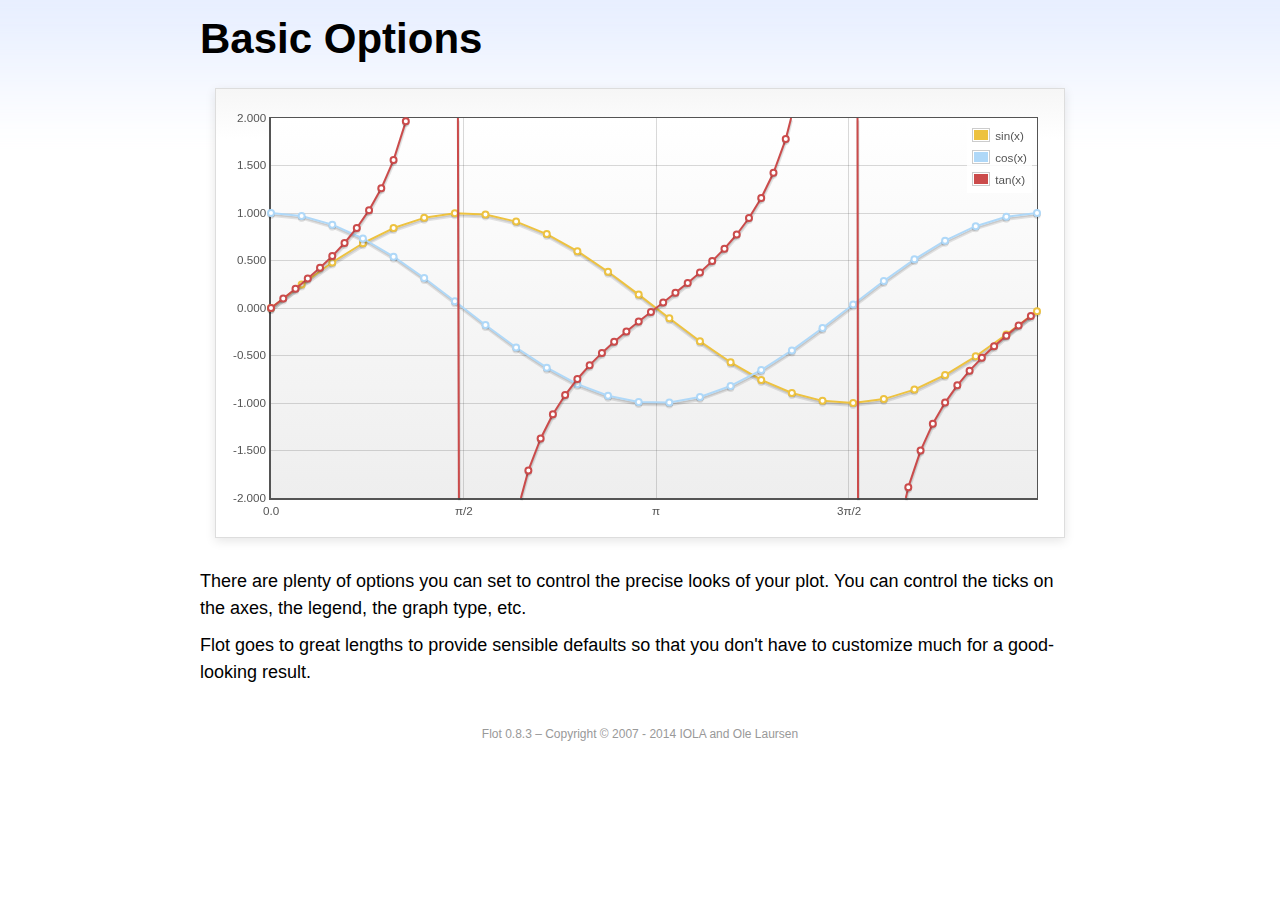
<file: flot/examples/basic-options/index.html>
<!DOCTYPE html PUBLIC "-//W3C//DTD HTML 4.01//EN" "http://www.w3.org/TR/html4/strict.dtd">
<html>
<head>
	<meta http-equiv="Content-Type" content="text/html; charset=utf-8">
	<title>Flot Examples: Basic Options</title>
	<link href="../examples.css" rel="stylesheet" type="text/css">
	<!--[if lte IE 8]><script language="javascript" type="text/javascript" src="../../excanvas.min.js"></script><![endif]-->
	<script language="javascript" type="text/javascript" src="../../jquery.js"></script>
	<script language="javascript" type="text/javascript" src="../../jquery.flot.js"></script>
	<script type="text/javascript">

	$(function () {

		var d1 = [];
		for (var i = 0; i < Math.PI * 2; i += 0.25) {
			d1.push([i, Math.sin(i)]);
		}

		var d2 = [];
		for (var i = 0; i < Math.PI * 2; i += 0.25) {
			d2.push([i, Math.cos(i)]);
		}

		var d3 = [];
		for (var i = 0; i < Math.PI * 2; i += 0.1) {
			d3.push([i, Math.tan(i)]);
		}

		$.plot("#placeholder", [
			{ label: "sin(x)", data: d1 },
			{ label: "cos(x)", data: d2 },
			{ label: "tan(x)", data: d3 }
		], {
			series: {
				lines: { show: true },
				points: { show: true }
			},
			xaxis: {
				ticks: [
					0, [ Math.PI/2, "\u03c0/2" ], [ Math.PI, "\u03c0" ],
					[ Math.PI * 3/2, "3\u03c0/2" ], [ Math.PI * 2, "2\u03c0" ]
				]
			},
			yaxis: {
				ticks: 10,
				min: -2,
				max: 2,
				tickDecimals: 3
			},
			grid: {
				backgroundColor: { colors: [ "#fff", "#eee" ] },
				borderWidth: {
					top: 1,
					right: 1,
					bottom: 2,
					left: 2
				}
			}
		});

		// Add the Flot version string to the footer

		$("#footer").prepend("Flot " + $.plot.version + " &ndash; ");
	});

	</script>
</head>
<body>

	<div id="header">
		<h2>Basic Options</h2>
	</div>

	<div id="content">

		<div class="demo-container">
			<div id="placeholder" class="demo-placeholder"></div>
		</div>

		<p>There are plenty of options you can set to control the precise looks of your plot. You can control the ticks on the axes, the legend, the graph type, etc.</p>

		<p>Flot goes to great lengths to provide sensible defaults so that you don't have to customize much for a good-looking result.</p>

	</div>

	<div id="footer">
		Copyright &copy; 2007 - 2014 IOLA and Ole Laursen
	</div>

</body>
</html>
</file>
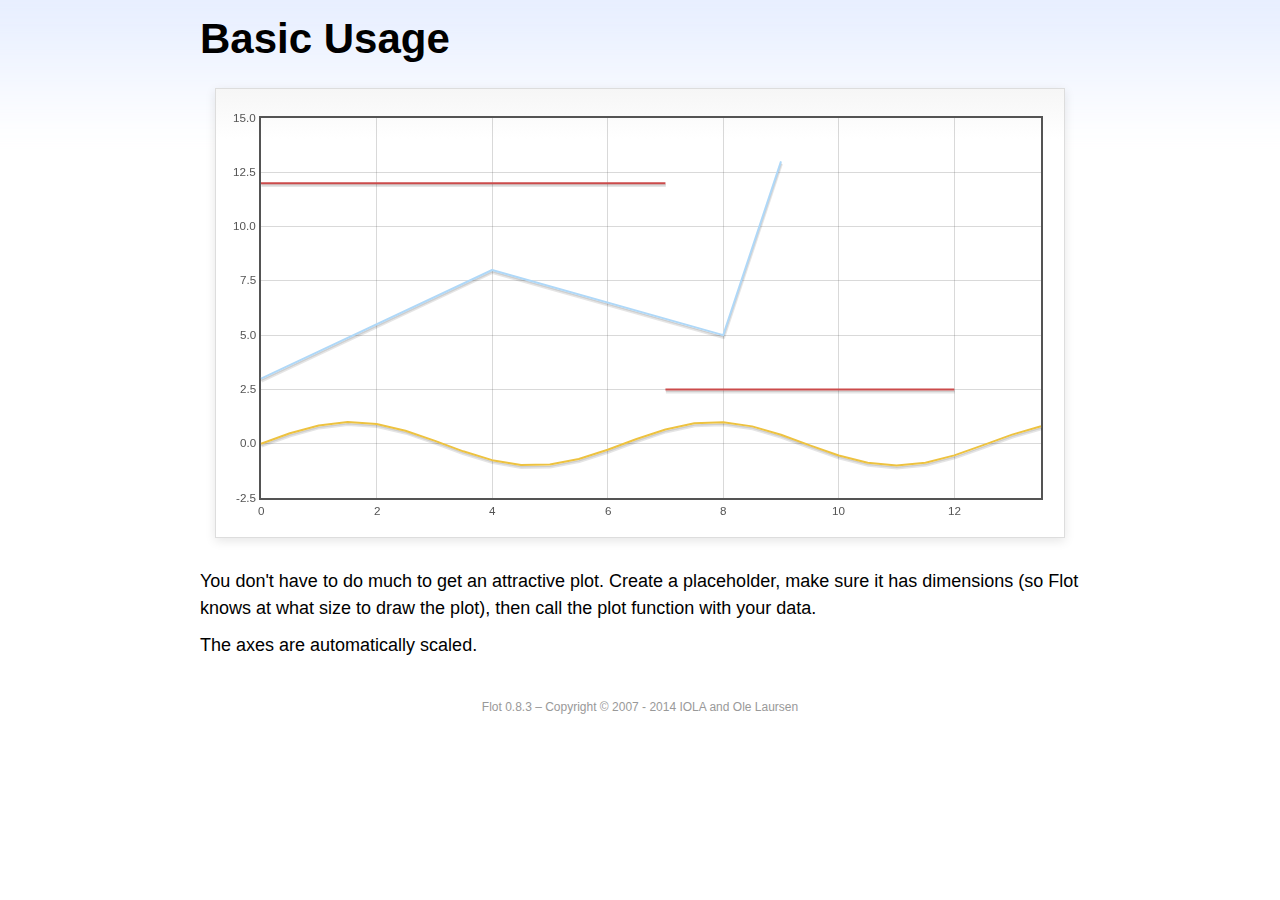
<file: flot/examples/basic-usage/index.html>
<!DOCTYPE html PUBLIC "-//W3C//DTD HTML 4.01//EN" "http://www.w3.org/TR/html4/strict.dtd">
<html>
<head>
	<meta http-equiv="Content-Type" content="text/html; charset=utf-8">
	<title>Flot Examples: Basic Usage</title>
	<link href="../examples.css" rel="stylesheet" type="text/css">
	<!--[if lte IE 8]><script language="javascript" type="text/javascript" src="../../excanvas.min.js"></script><![endif]-->
	<script language="javascript" type="text/javascript" src="../../jquery.js"></script>
	<script language="javascript" type="text/javascript" src="../../jquery.flot.js"></script>
	<script type="text/javascript">

	$(function() {

		var d1 = [];
		for (var i = 0; i < 14; i += 0.5) {
			d1.push([i, Math.sin(i)]);
		}

		var d2 = [[0, 3], [4, 8], [8, 5], [9, 13]];

		// A null signifies separate line segments

		var d3 = [[0, 12], [7, 12], null, [7, 2.5], [12, 2.5]];

		$.plot("#placeholder", [ d1, d2, d3 ]);

		// Add the Flot version string to the footer

		$("#footer").prepend("Flot " + $.plot.version + " &ndash; ");
	});

	</script>
</head>
<body>

	<div id="header">
		<h2>Basic Usage</h2>
	</div>

	<div id="content">

		<div class="demo-container">
			<div id="placeholder" class="demo-placeholder"></div>
		</div>

		<p>You don't have to do much to get an attractive plot.  Create a placeholder, make sure it has dimensions (so Flot knows at what size to draw the plot), then call the plot function with your data.</p>

		<p>The axes are automatically scaled.</p>

	</div>

	<div id="footer">
		Copyright &copy; 2007 - 2014 IOLA and Ole Laursen
	</div>

</body>
</html>
</file>
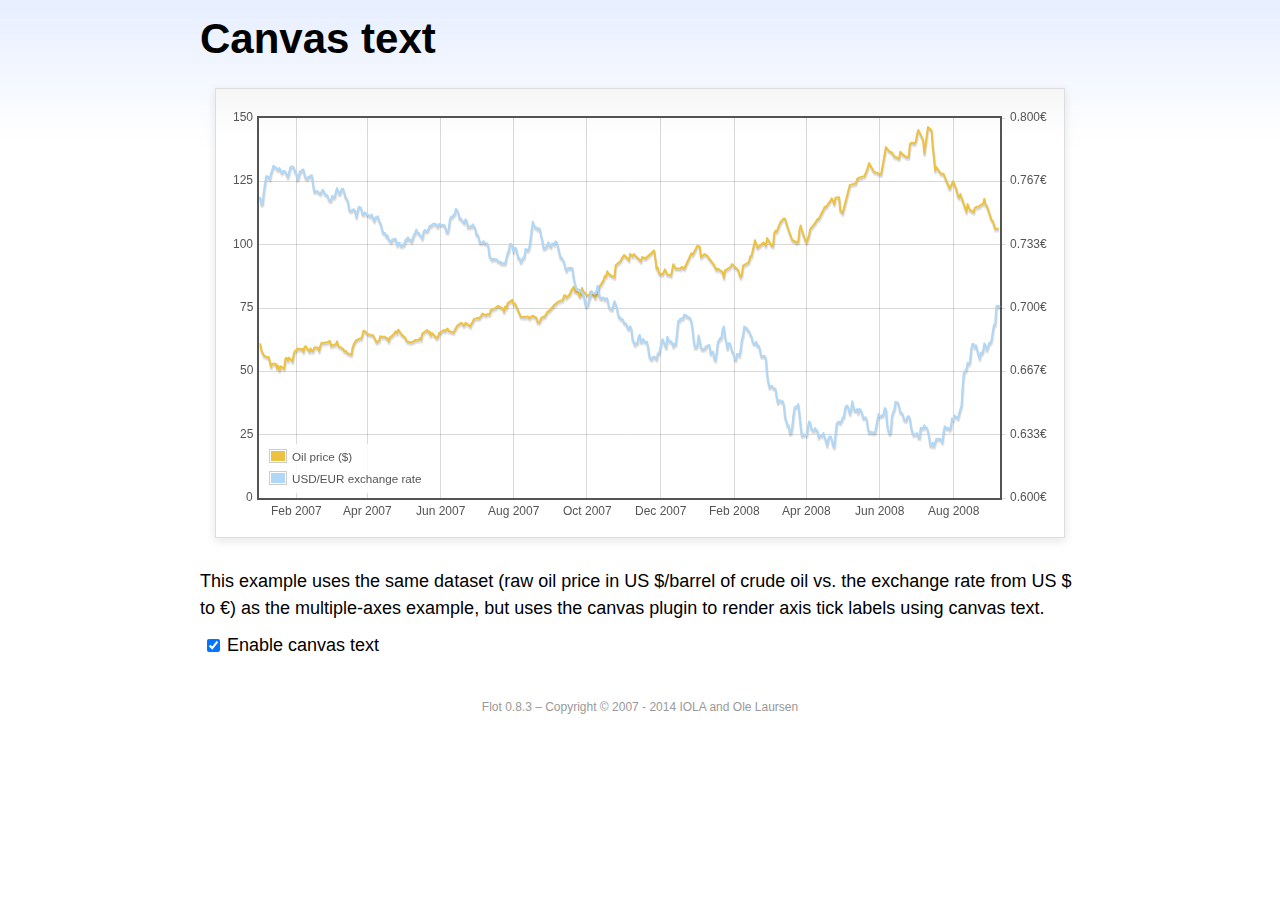
<file: flot/examples/canvas/index.html>
<!DOCTYPE html PUBLIC "-//W3C//DTD HTML 4.01//EN" "http://www.w3.org/TR/html4/strict.dtd">
<html>
<head>
	<meta http-equiv="Content-Type" content="text/html; charset=utf-8">
	<title>Flot Examples: Canvas text</title>
	<link href="../examples.css" rel="stylesheet" type="text/css">
	<!--[if lte IE 8]><script language="javascript" type="text/javascript" src="../../excanvas.min.js"></script><![endif]-->
	<script language="javascript" type="text/javascript" src="../../jquery.js"></script>
	<script language="javascript" type="text/javascript" src="../../jquery.flot.js"></script>
	<script language="javascript" type="text/javascript" src="../../jquery.flot.time.js"></script>
	<script language="javascript" type="text/javascript" src="../../jquery.flot.canvas.js"></script>
	<script type="text/javascript">

	$(function() {

		var oilPrices = [[1167692400000,61.05], [1167778800000,58.32], [1167865200000,57.35], [1167951600000,56.31], [1168210800000,55.55], [1168297200000,55.64], [1168383600000,54.02], [1168470000000,51.88], [1168556400000,52.99], [1168815600000,52.99], [1168902000000,51.21], [1168988400000,52.24], [1169074800000,50.48], [1169161200000,51.99], [1169420400000,51.13], [1169506800000,55.04], [1169593200000,55.37], [1169679600000,54.23], [1169766000000,55.42], [1170025200000,54.01], [1170111600000,56.97], [1170198000000,58.14], [1170284400000,58.14], [1170370800000,59.02], [1170630000000,58.74], [1170716400000,58.88], [1170802800000,57.71], [1170889200000,59.71], [1170975600000,59.89], [1171234800000,57.81], [1171321200000,59.06], [1171407600000,58.00], [1171494000000,57.99], [1171580400000,59.39], [1171839600000,59.39], [1171926000000,58.07], [1172012400000,60.07], [1172098800000,61.14], [1172444400000,61.39], [1172530800000,61.46], [1172617200000,61.79], [1172703600000,62.00], [1172790000000,60.07], [1173135600000,60.69], [1173222000000,61.82], [1173308400000,60.05], [1173654000000,58.91], [1173740400000,57.93], [1173826800000,58.16], [1173913200000,57.55], [1173999600000,57.11], [1174258800000,56.59], [1174345200000,59.61], [1174518000000,61.69], [1174604400000,62.28], [1174860000000,62.91], [1174946400000,62.93], [1175032800000,64.03], [1175119200000,66.03], [1175205600000,65.87], [1175464800000,64.64], [1175637600000,64.38], [1175724000000,64.28], [1175810400000,64.28], [1176069600000,61.51], [1176156000000,61.89], [1176242400000,62.01], [1176328800000,63.85], [1176415200000,63.63], [1176674400000,63.61], [1176760800000,63.10], [1176847200000,63.13], [1176933600000,61.83], [1177020000000,63.38], [1177279200000,64.58], [1177452000000,65.84], [1177538400000,65.06], [1177624800000,66.46], [1177884000000,64.40], [1178056800000,63.68], [1178143200000,63.19], [1178229600000,61.93], [1178488800000,61.47], [1178575200000,61.55], [1178748000000,61.81], [1178834400000,62.37], [1179093600000,62.46], [1179180000000,63.17], [1179266400000,62.55], [1179352800000,64.94], [1179698400000,66.27], [1179784800000,65.50], [1179871200000,65.77], [1179957600000,64.18], [1180044000000,65.20], [1180389600000,63.15], [1180476000000,63.49], [1180562400000,65.08], [1180908000000,66.30], [1180994400000,65.96], [1181167200000,66.93], [1181253600000,65.98], [1181599200000,65.35], [1181685600000,66.26], [1181858400000,68.00], [1182117600000,69.09], [1182204000000,69.10], [1182290400000,68.19], [1182376800000,68.19], [1182463200000,69.14], [1182722400000,68.19], [1182808800000,67.77], [1182895200000,68.97], [1182981600000,69.57], [1183068000000,70.68], [1183327200000,71.09], [1183413600000,70.92], [1183586400000,71.81], [1183672800000,72.81], [1183932000000,72.19], [1184018400000,72.56], [1184191200000,72.50], [1184277600000,74.15], [1184623200000,75.05], [1184796000000,75.92], [1184882400000,75.57], [1185141600000,74.89], [1185228000000,73.56], [1185314400000,75.57], [1185400800000,74.95], [1185487200000,76.83], [1185832800000,78.21], [1185919200000,76.53], [1186005600000,76.86], [1186092000000,76.00], [1186437600000,71.59], [1186696800000,71.47], [1186956000000,71.62], [1187042400000,71.00], [1187301600000,71.98], [1187560800000,71.12], [1187647200000,69.47], [1187733600000,69.26], [1187820000000,69.83], [1187906400000,71.09], [1188165600000,71.73], [1188338400000,73.36], [1188511200000,74.04], [1188856800000,76.30], [1189116000000,77.49], [1189461600000,78.23], [1189548000000,79.91], [1189634400000,80.09], [1189720800000,79.10], [1189980000000,80.57], [1190066400000,81.93], [1190239200000,83.32], [1190325600000,81.62], [1190584800000,80.95], [1190671200000,79.53], [1190757600000,80.30], [1190844000000,82.88], [1190930400000,81.66], [1191189600000,80.24], [1191276000000,80.05], [1191362400000,79.94], [1191448800000,81.44], [1191535200000,81.22], [1191794400000,79.02], [1191880800000,80.26], [1191967200000,80.30], [1192053600000,83.08], [1192140000000,83.69], [1192399200000,86.13], [1192485600000,87.61], [1192572000000,87.40], [1192658400000,89.47], [1192744800000,88.60], [1193004000000,87.56], [1193090400000,87.56], [1193176800000,87.10], [1193263200000,91.86], [1193612400000,93.53], [1193698800000,94.53], [1193871600000,95.93], [1194217200000,93.98], [1194303600000,96.37], [1194476400000,95.46], [1194562800000,96.32], [1195081200000,93.43], [1195167600000,95.10], [1195426800000,94.64], [1195513200000,95.10], [1196031600000,97.70], [1196118000000,94.42], [1196204400000,90.62], [1196290800000,91.01], [1196377200000,88.71], [1196636400000,88.32], [1196809200000,90.23], [1196982000000,88.28], [1197241200000,87.86], [1197327600000,90.02], [1197414000000,92.25], [1197586800000,90.63], [1197846000000,90.63], [1197932400000,90.49], [1198018800000,91.24], [1198105200000,91.06], [1198191600000,90.49], [1198710000000,96.62], [1198796400000,96.00], [1199142000000,99.62], [1199314800000,99.18], [1199401200000,95.09], [1199660400000,96.33], [1199833200000,95.67], [1200351600000,91.90], [1200438000000,90.84], [1200524400000,90.13], [1200610800000,90.57], [1200956400000,89.21], [1201042800000,86.99], [1201129200000,89.85], [1201474800000,90.99], [1201561200000,91.64], [1201647600000,92.33], [1201734000000,91.75], [1202079600000,90.02], [1202166000000,88.41], [1202252400000,87.14], [1202338800000,88.11], [1202425200000,91.77], [1202770800000,92.78], [1202857200000,93.27], [1202943600000,95.46], [1203030000000,95.46], [1203289200000,101.74], [1203462000000,98.81], [1203894000000,100.88], [1204066800000,99.64], [1204153200000,102.59], [1204239600000,101.84], [1204498800000,99.52], [1204585200000,99.52], [1204671600000,104.52], [1204758000000,105.47], [1204844400000,105.15], [1205103600000,108.75], [1205276400000,109.92], [1205362800000,110.33], [1205449200000,110.21], [1205708400000,105.68], [1205967600000,101.84], [1206313200000,100.86], [1206399600000,101.22], [1206486000000,105.90], [1206572400000,107.58], [1206658800000,105.62], [1206914400000,101.58], [1207000800000,100.98], [1207173600000,103.83], [1207260000000,106.23], [1207605600000,108.50], [1207778400000,110.11], [1207864800000,110.14], [1208210400000,113.79], [1208296800000,114.93], [1208383200000,114.86], [1208728800000,117.48], [1208815200000,118.30], [1208988000000,116.06], [1209074400000,118.52], [1209333600000,118.75], [1209420000000,113.46], [1209592800000,112.52], [1210024800000,121.84], [1210111200000,123.53], [1210197600000,123.69], [1210543200000,124.23], [1210629600000,125.80], [1210716000000,126.29], [1211148000000,127.05], [1211320800000,129.07], [1211493600000,132.19], [1211839200000,128.85], [1212357600000,127.76], [1212703200000,138.54], [1212962400000,136.80], [1213135200000,136.38], [1213308000000,134.86], [1213653600000,134.01], [1213740000000,136.68], [1213912800000,135.65], [1214172000000,134.62], [1214258400000,134.62], [1214344800000,134.62], [1214431200000,139.64], [1214517600000,140.21], [1214776800000,140.00], [1214863200000,140.97], [1214949600000,143.57], [1215036000000,145.29], [1215381600000,141.37], [1215468000000,136.04], [1215727200000,146.40], [1215986400000,145.18], [1216072800000,138.74], [1216159200000,134.60], [1216245600000,129.29], [1216332000000,130.65], [1216677600000,127.95], [1216850400000,127.95], [1217282400000,122.19], [1217455200000,124.08], [1217541600000,125.10], [1217800800000,121.41], [1217887200000,119.17], [1217973600000,118.58], [1218060000000,120.02], [1218405600000,114.45], [1218492000000,113.01], [1218578400000,116.00], [1218751200000,113.77], [1219010400000,112.87], [1219096800000,114.53], [1219269600000,114.98], [1219356000000,114.98], [1219701600000,116.27], [1219788000000,118.15], [1219874400000,115.59], [1219960800000,115.46], [1220306400000,109.71], [1220392800000,109.35], [1220565600000,106.23], [1220824800000,106.34]];

		var exchangeRates = [[1167606000000,0.7580], [1167692400000,0.7580], [1167778800000,0.75470], [1167865200000,0.75490], [1167951600000,0.76130], [1168038000000,0.76550], [1168124400000,0.76930], [1168210800000,0.76940], [1168297200000,0.76880], [1168383600000,0.76780], [1168470000000,0.77080], [1168556400000,0.77270], [1168642800000,0.77490], [1168729200000,0.77410], [1168815600000,0.77410], [1168902000000,0.77320], [1168988400000,0.77270], [1169074800000,0.77370], [1169161200000,0.77240], [1169247600000,0.77120], [1169334000000,0.7720], [1169420400000,0.77210], [1169506800000,0.77170], [1169593200000,0.77040], [1169679600000,0.7690], [1169766000000,0.77110], [1169852400000,0.7740], [1169938800000,0.77450], [1170025200000,0.77450], [1170111600000,0.7740], [1170198000000,0.77160], [1170284400000,0.77130], [1170370800000,0.76780], [1170457200000,0.76880], [1170543600000,0.77180], [1170630000000,0.77180], [1170716400000,0.77280], [1170802800000,0.77290], [1170889200000,0.76980], [1170975600000,0.76850], [1171062000000,0.76810], [1171148400000,0.7690], [1171234800000,0.7690], [1171321200000,0.76980], [1171407600000,0.76990], [1171494000000,0.76510], [1171580400000,0.76130], [1171666800000,0.76160], [1171753200000,0.76140], [1171839600000,0.76140], [1171926000000,0.76070], [1172012400000,0.76020], [1172098800000,0.76110], [1172185200000,0.76220], [1172271600000,0.76150], [1172358000000,0.75980], [1172444400000,0.75980], [1172530800000,0.75920], [1172617200000,0.75730], [1172703600000,0.75660], [1172790000000,0.75670], [1172876400000,0.75910], [1172962800000,0.75820], [1173049200000,0.75850], [1173135600000,0.76130], [1173222000000,0.76310], [1173308400000,0.76150], [1173394800000,0.760], [1173481200000,0.76130], [1173567600000,0.76270], [1173654000000,0.76270], [1173740400000,0.76080], [1173826800000,0.75830], [1173913200000,0.75750], [1173999600000,0.75620], [1174086000000,0.7520], [1174172400000,0.75120], [1174258800000,0.75120], [1174345200000,0.75170], [1174431600000,0.7520], [1174518000000,0.75110], [1174604400000,0.7480], [1174690800000,0.75090], [1174777200000,0.75310], [1174860000000,0.75310], [1174946400000,0.75270], [1175032800000,0.74980], [1175119200000,0.74930], [1175205600000,0.75040], [1175292000000,0.750], [1175378400000,0.74910], [1175464800000,0.74910], [1175551200000,0.74850], [1175637600000,0.74840], [1175724000000,0.74920], [1175810400000,0.74710], [1175896800000,0.74590], [1175983200000,0.74770], [1176069600000,0.74770], [1176156000000,0.74830], [1176242400000,0.74580], [1176328800000,0.74480], [1176415200000,0.7430], [1176501600000,0.73990], [1176588000000,0.73950], [1176674400000,0.73950], [1176760800000,0.73780], [1176847200000,0.73820], [1176933600000,0.73620], [1177020000000,0.73550], [1177106400000,0.73480], [1177192800000,0.73610], [1177279200000,0.73610], [1177365600000,0.73650], [1177452000000,0.73620], [1177538400000,0.73310], [1177624800000,0.73390], [1177711200000,0.73440], [1177797600000,0.73270], [1177884000000,0.73270], [1177970400000,0.73360], [1178056800000,0.73330], [1178143200000,0.73590], [1178229600000,0.73590], [1178316000000,0.73720], [1178402400000,0.7360], [1178488800000,0.7360], [1178575200000,0.7350], [1178661600000,0.73650], [1178748000000,0.73840], [1178834400000,0.73950], [1178920800000,0.74130], [1179007200000,0.73970], [1179093600000,0.73960], [1179180000000,0.73850], [1179266400000,0.73780], [1179352800000,0.73660], [1179439200000,0.740], [1179525600000,0.74110], [1179612000000,0.74060], [1179698400000,0.74050], [1179784800000,0.74140], [1179871200000,0.74310], [1179957600000,0.74310], [1180044000000,0.74380], [1180130400000,0.74430], [1180216800000,0.74430], [1180303200000,0.74430], [1180389600000,0.74340], [1180476000000,0.74290], [1180562400000,0.74420], [1180648800000,0.7440], [1180735200000,0.74390], [1180821600000,0.74370], [1180908000000,0.74370], [1180994400000,0.74290], [1181080800000,0.74030], [1181167200000,0.73990], [1181253600000,0.74180], [1181340000000,0.74680], [1181426400000,0.7480], [1181512800000,0.7480], [1181599200000,0.7490], [1181685600000,0.74940], [1181772000000,0.75220], [1181858400000,0.75150], [1181944800000,0.75020], [1182031200000,0.74720], [1182117600000,0.74720], [1182204000000,0.74620], [1182290400000,0.74550], [1182376800000,0.74490], [1182463200000,0.74670], [1182549600000,0.74580], [1182636000000,0.74270], [1182722400000,0.74270], [1182808800000,0.7430], [1182895200000,0.74290], [1182981600000,0.7440], [1183068000000,0.7430], [1183154400000,0.74220], [1183240800000,0.73880], [1183327200000,0.73880], [1183413600000,0.73690], [1183500000000,0.73450], [1183586400000,0.73450], [1183672800000,0.73450], [1183759200000,0.73520], [1183845600000,0.73410], [1183932000000,0.73410], [1184018400000,0.7340], [1184104800000,0.73240], [1184191200000,0.72720], [1184277600000,0.72640], [1184364000000,0.72550], [1184450400000,0.72580], [1184536800000,0.72580], [1184623200000,0.72560], [1184709600000,0.72570], [1184796000000,0.72470], [1184882400000,0.72430], [1184968800000,0.72440], [1185055200000,0.72350], [1185141600000,0.72350], [1185228000000,0.72350], [1185314400000,0.72350], [1185400800000,0.72620], [1185487200000,0.72880], [1185573600000,0.73010], [1185660000000,0.73370], [1185746400000,0.73370], [1185832800000,0.73240], [1185919200000,0.72970], [1186005600000,0.73170], [1186092000000,0.73150], [1186178400000,0.72880], [1186264800000,0.72630], [1186351200000,0.72630], [1186437600000,0.72420], [1186524000000,0.72530], [1186610400000,0.72640], [1186696800000,0.7270], [1186783200000,0.73120], [1186869600000,0.73050], [1186956000000,0.73050], [1187042400000,0.73180], [1187128800000,0.73580], [1187215200000,0.74090], [1187301600000,0.74540], [1187388000000,0.74370], [1187474400000,0.74240], [1187560800000,0.74240], [1187647200000,0.74150], [1187733600000,0.74190], [1187820000000,0.74140], [1187906400000,0.73770], [1187992800000,0.73550], [1188079200000,0.73150], [1188165600000,0.73150], [1188252000000,0.7320], [1188338400000,0.73320], [1188424800000,0.73460], [1188511200000,0.73280], [1188597600000,0.73230], [1188684000000,0.7340], [1188770400000,0.7340], [1188856800000,0.73360], [1188943200000,0.73510], [1189029600000,0.73460], [1189116000000,0.73210], [1189202400000,0.72940], [1189288800000,0.72660], [1189375200000,0.72660], [1189461600000,0.72540], [1189548000000,0.72420], [1189634400000,0.72130], [1189720800000,0.71970], [1189807200000,0.72090], [1189893600000,0.7210], [1189980000000,0.7210], [1190066400000,0.7210], [1190152800000,0.72090], [1190239200000,0.71590], [1190325600000,0.71330], [1190412000000,0.71050], [1190498400000,0.70990], [1190584800000,0.70990], [1190671200000,0.70930], [1190757600000,0.70930], [1190844000000,0.70760], [1190930400000,0.7070], [1191016800000,0.70490], [1191103200000,0.70120], [1191189600000,0.70110], [1191276000000,0.70190], [1191362400000,0.70460], [1191448800000,0.70630], [1191535200000,0.70890], [1191621600000,0.70770], [1191708000000,0.70770], [1191794400000,0.70770], [1191880800000,0.70910], [1191967200000,0.71180], [1192053600000,0.70790], [1192140000000,0.70530], [1192226400000,0.7050], [1192312800000,0.70550], [1192399200000,0.70550], [1192485600000,0.70450], [1192572000000,0.70510], [1192658400000,0.70510], [1192744800000,0.70170], [1192831200000,0.70], [1192917600000,0.69950], [1193004000000,0.69940], [1193090400000,0.70140], [1193176800000,0.70360], [1193263200000,0.70210], [1193349600000,0.70020], [1193436000000,0.69670], [1193522400000,0.6950], [1193612400000,0.6950], [1193698800000,0.69390], [1193785200000,0.6940], [1193871600000,0.69220], [1193958000000,0.69190], [1194044400000,0.69140], [1194130800000,0.68940], [1194217200000,0.68910], [1194303600000,0.69040], [1194390000000,0.6890], [1194476400000,0.68340], [1194562800000,0.68230], [1194649200000,0.68070], [1194735600000,0.68150], [1194822000000,0.68150], [1194908400000,0.68470], [1194994800000,0.68590], [1195081200000,0.68220], [1195167600000,0.68270], [1195254000000,0.68370], [1195340400000,0.68230], [1195426800000,0.68220], [1195513200000,0.68220], [1195599600000,0.67920], [1195686000000,0.67460], [1195772400000,0.67350], [1195858800000,0.67310], [1195945200000,0.67420], [1196031600000,0.67440], [1196118000000,0.67390], [1196204400000,0.67310], [1196290800000,0.67610], [1196377200000,0.67610], [1196463600000,0.67850], [1196550000000,0.68180], [1196636400000,0.68360], [1196722800000,0.68230], [1196809200000,0.68050], [1196895600000,0.67930], [1196982000000,0.68490], [1197068400000,0.68330], [1197154800000,0.68250], [1197241200000,0.68250], [1197327600000,0.68160], [1197414000000,0.67990], [1197500400000,0.68130], [1197586800000,0.68090], [1197673200000,0.68680], [1197759600000,0.69330], [1197846000000,0.69330], [1197932400000,0.69450], [1198018800000,0.69440], [1198105200000,0.69460], [1198191600000,0.69640], [1198278000000,0.69650], [1198364400000,0.69560], [1198450800000,0.69560], [1198537200000,0.6950], [1198623600000,0.69480], [1198710000000,0.69280], [1198796400000,0.68870], [1198882800000,0.68240], [1198969200000,0.67940], [1199055600000,0.67940], [1199142000000,0.68030], [1199228400000,0.68550], [1199314800000,0.68240], [1199401200000,0.67910], [1199487600000,0.67830], [1199574000000,0.67850], [1199660400000,0.67850], [1199746800000,0.67970], [1199833200000,0.680], [1199919600000,0.68030], [1200006000000,0.68050], [1200092400000,0.6760], [1200178800000,0.6770], [1200265200000,0.6770], [1200351600000,0.67360], [1200438000000,0.67260], [1200524400000,0.67640], [1200610800000,0.68210], [1200697200000,0.68310], [1200783600000,0.68420], [1200870000000,0.68420], [1200956400000,0.68870], [1201042800000,0.69030], [1201129200000,0.68480], [1201215600000,0.68240], [1201302000000,0.67880], [1201388400000,0.68140], [1201474800000,0.68140], [1201561200000,0.67970], [1201647600000,0.67690], [1201734000000,0.67650], [1201820400000,0.67330], [1201906800000,0.67290], [1201993200000,0.67580], [1202079600000,0.67580], [1202166000000,0.6750], [1202252400000,0.6780], [1202338800000,0.68330], [1202425200000,0.68560], [1202511600000,0.69030], [1202598000000,0.68960], [1202684400000,0.68960], [1202770800000,0.68820], [1202857200000,0.68790], [1202943600000,0.68620], [1203030000000,0.68520], [1203116400000,0.68230], [1203202800000,0.68130], [1203289200000,0.68130], [1203375600000,0.68220], [1203462000000,0.68020], [1203548400000,0.68020], [1203634800000,0.67840], [1203721200000,0.67480], [1203807600000,0.67470], [1203894000000,0.67470], [1203980400000,0.67480], [1204066800000,0.67330], [1204153200000,0.6650], [1204239600000,0.66110], [1204326000000,0.65830], [1204412400000,0.6590], [1204498800000,0.6590], [1204585200000,0.65810], [1204671600000,0.65780], [1204758000000,0.65740], [1204844400000,0.65320], [1204930800000,0.65020], [1205017200000,0.65140], [1205103600000,0.65140], [1205190000000,0.65070], [1205276400000,0.6510], [1205362800000,0.64890], [1205449200000,0.64240], [1205535600000,0.64060], [1205622000000,0.63820], [1205708400000,0.63820], [1205794800000,0.63410], [1205881200000,0.63440], [1205967600000,0.63780], [1206054000000,0.64390], [1206140400000,0.64780], [1206226800000,0.64810], [1206313200000,0.64810], [1206399600000,0.64940], [1206486000000,0.64380], [1206572400000,0.63770], [1206658800000,0.63290], [1206745200000,0.63360], [1206831600000,0.63330], [1206914400000,0.63330], [1207000800000,0.6330], [1207087200000,0.63710], [1207173600000,0.64030], [1207260000000,0.63960], [1207346400000,0.63640], [1207432800000,0.63560], [1207519200000,0.63560], [1207605600000,0.63680], [1207692000000,0.63570], [1207778400000,0.63540], [1207864800000,0.6320], [1207951200000,0.63320], [1208037600000,0.63280], [1208124000000,0.63310], [1208210400000,0.63420], [1208296800000,0.63210], [1208383200000,0.63020], [1208469600000,0.62780], [1208556000000,0.63080], [1208642400000,0.63240], [1208728800000,0.63240], [1208815200000,0.63070], [1208901600000,0.62770], [1208988000000,0.62690], [1209074400000,0.63350], [1209160800000,0.63920], [1209247200000,0.640], [1209333600000,0.64010], [1209420000000,0.63960], [1209506400000,0.64070], [1209592800000,0.64230], [1209679200000,0.64290], [1209765600000,0.64720], [1209852000000,0.64850], [1209938400000,0.64860], [1210024800000,0.64670], [1210111200000,0.64440], [1210197600000,0.64670], [1210284000000,0.65090], [1210370400000,0.64780], [1210456800000,0.64610], [1210543200000,0.64610], [1210629600000,0.64680], [1210716000000,0.64490], [1210802400000,0.6470], [1210888800000,0.64610], [1210975200000,0.64520], [1211061600000,0.64220], [1211148000000,0.64220], [1211234400000,0.64250], [1211320800000,0.64140], [1211407200000,0.63660], [1211493600000,0.63460], [1211580000000,0.6350], [1211666400000,0.63460], [1211752800000,0.63460], [1211839200000,0.63430], [1211925600000,0.63460], [1212012000000,0.63790], [1212098400000,0.64160], [1212184800000,0.64420], [1212271200000,0.64310], [1212357600000,0.64310], [1212444000000,0.64350], [1212530400000,0.6440], [1212616800000,0.64730], [1212703200000,0.64690], [1212789600000,0.63860], [1212876000000,0.63560], [1212962400000,0.6340], [1213048800000,0.63460], [1213135200000,0.6430], [1213221600000,0.64520], [1213308000000,0.64670], [1213394400000,0.65060], [1213480800000,0.65040], [1213567200000,0.65030], [1213653600000,0.64810], [1213740000000,0.64510], [1213826400000,0.6450], [1213912800000,0.64410], [1213999200000,0.64140], [1214085600000,0.64090], [1214172000000,0.64090], [1214258400000,0.64280], [1214344800000,0.64310], [1214431200000,0.64180], [1214517600000,0.63710], [1214604000000,0.63490], [1214690400000,0.63330], [1214776800000,0.63340], [1214863200000,0.63380], [1214949600000,0.63420], [1215036000000,0.6320], [1215122400000,0.63180], [1215208800000,0.6370], [1215295200000,0.63680], [1215381600000,0.63680], [1215468000000,0.63830], [1215554400000,0.63710], [1215640800000,0.63710], [1215727200000,0.63550], [1215813600000,0.6320], [1215900000000,0.62770], [1215986400000,0.62760], [1216072800000,0.62910], [1216159200000,0.62740], [1216245600000,0.62930], [1216332000000,0.63110], [1216418400000,0.6310], [1216504800000,0.63120], [1216591200000,0.63120], [1216677600000,0.63040], [1216764000000,0.62940], [1216850400000,0.63480], [1216936800000,0.63780], [1217023200000,0.63680], [1217109600000,0.63680], [1217196000000,0.63680], [1217282400000,0.6360], [1217368800000,0.6370], [1217455200000,0.64180], [1217541600000,0.64110], [1217628000000,0.64350], [1217714400000,0.64270], [1217800800000,0.64270], [1217887200000,0.64190], [1217973600000,0.64460], [1218060000000,0.64680], [1218146400000,0.64870], [1218232800000,0.65940], [1218319200000,0.66660], [1218405600000,0.66660], [1218492000000,0.66780], [1218578400000,0.67120], [1218664800000,0.67050], [1218751200000,0.67180], [1218837600000,0.67840], [1218924000000,0.68110], [1219010400000,0.68110], [1219096800000,0.67940], [1219183200000,0.68040], [1219269600000,0.67810], [1219356000000,0.67560], [1219442400000,0.67350], [1219528800000,0.67630], [1219615200000,0.67620], [1219701600000,0.67770], [1219788000000,0.68150], [1219874400000,0.68020], [1219960800000,0.6780], [1220047200000,0.67960], [1220133600000,0.68170], [1220220000000,0.68170], [1220306400000,0.68320], [1220392800000,0.68770], [1220479200000,0.69120], [1220565600000,0.69140], [1220652000000,0.70090], [1220738400000,0.70120], [1220824800000,0.7010], [1220911200000,0.70050]];

		var data = [
			{ data: oilPrices, label: "Oil price ($)" },
			{ data: exchangeRates, label: "USD/EUR exchange rate", yaxis: 2 }
		];

		var options = {
			canvas: true,
			xaxes: [ { mode: "time" } ],
			yaxes: [ { min: 0 }, {
				position: "right",
				alignTicksWithAxis: 1,
				tickFormatter: function(value, axis) {
					return value.toFixed(axis.tickDecimals) + "€";
				}
			} ],
			legend: { position: "sw" }
		}

		$.plot("#placeholder", data, options);

		$("input").change(function () {
			options.canvas = $(this).is(":checked");
			$.plot("#placeholder", data, options);
		});

		// Add the Flot version string to the footer

		$("#footer").prepend("Flot " + $.plot.version + " &ndash; ");
	});

	</script>
</head>
<body>

	<div id="header">
		<h2>Canvas text</h2>
	</div>

	<div id="content">

		<div class="demo-container">
			<div id="placeholder" class="demo-placeholder"></div>
		</div>

		<p>This example uses the same dataset (raw oil price in US $/barrel of crude oil vs. the exchange rate from US $ to €) as the multiple-axes example, but uses the canvas plugin to render axis tick labels using canvas text.</p>

		<p><input type="checkbox" checked="checked">Enable canvas text</input></p>

	</div>

	<div id="footer">
		Copyright &copy; 2007 - 2014 IOLA and Ole Laursen
	</div>

</body>
</html>
</file>
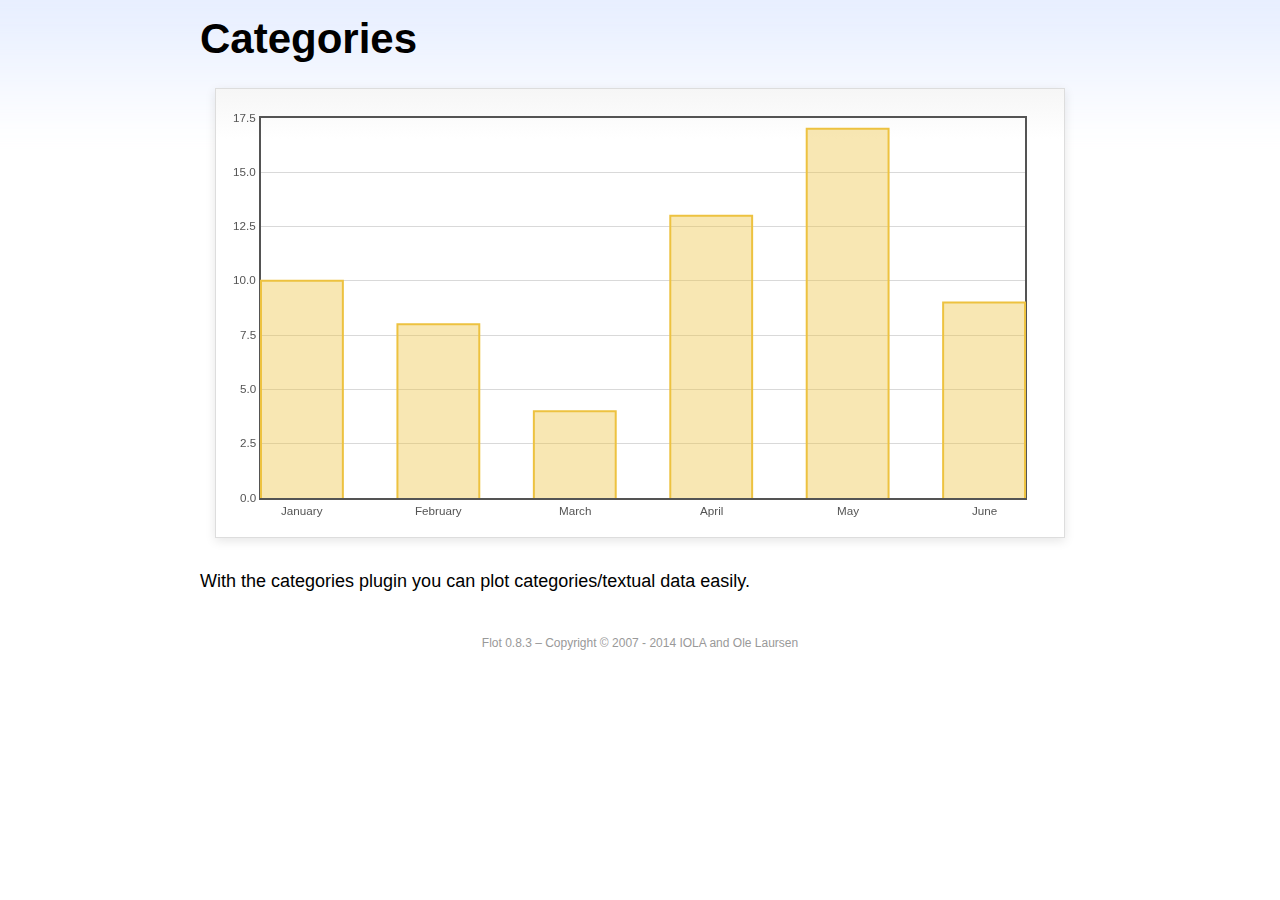
<file: flot/examples/categories/index.html>
<!DOCTYPE html PUBLIC "-//W3C//DTD HTML 4.01//EN" "http://www.w3.org/TR/html4/strict.dtd">
<html>
<head>
	<meta http-equiv="Content-Type" content="text/html; charset=utf-8">
	<title>Flot Examples: Categories</title>
	<link href="../examples.css" rel="stylesheet" type="text/css">
	<!--[if lte IE 8]><script language="javascript" type="text/javascript" src="../../excanvas.min.js"></script><![endif]-->
	<script language="javascript" type="text/javascript" src="../../jquery.js"></script>
	<script language="javascript" type="text/javascript" src="../../jquery.flot.js"></script>
	<script language="javascript" type="text/javascript" src="../../jquery.flot.categories.js"></script>
	<script type="text/javascript">

	$(function() {

		var data = [ ["January", 10], ["February", 8], ["March", 4], ["April", 13], ["May", 17], ["June", 9] ];

		$.plot("#placeholder", [ data ], {
			series: {
				bars: {
					show: true,
					barWidth: 0.6,
					align: "center"
				}
			},
			xaxis: {
				mode: "categories",
				tickLength: 0
			}
		});

		// Add the Flot version string to the footer

		$("#footer").prepend("Flot " + $.plot.version + " &ndash; ");
	});

	</script>
</head>
<body>

	<div id="header">
		<h2>Categories</h2>
	</div>

	<div id="content">

		<div class="demo-container">
			<div id="placeholder" class="demo-placeholder"></div>
		</div>

		<p>With the categories plugin you can plot categories/textual data easily.</p>

	</div>

	<div id="footer">
		Copyright &copy; 2007 - 2014 IOLA and Ole Laursen
	</div>

</body>
</html>
</file>
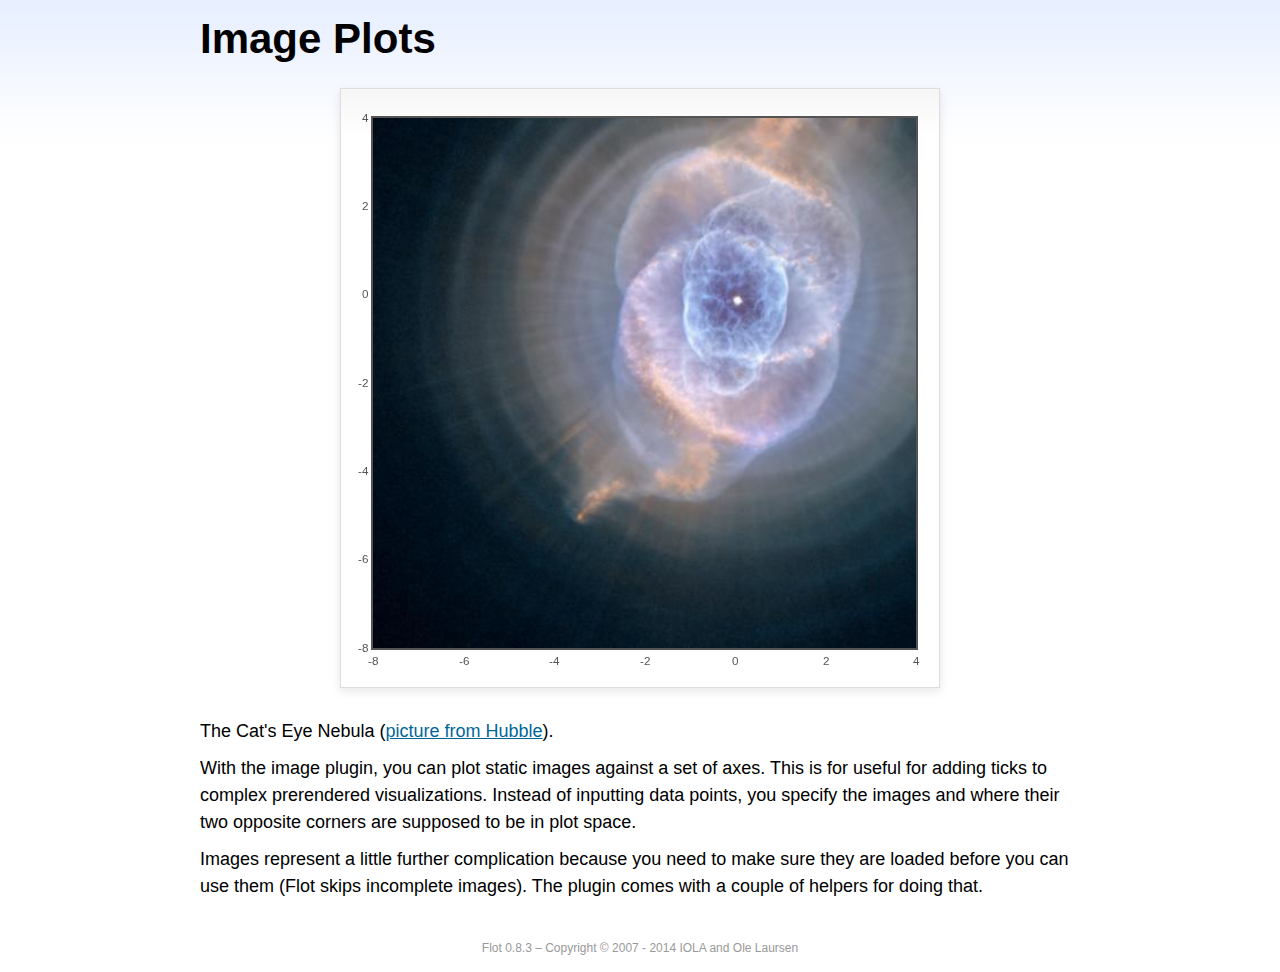
<file: flot/examples/image/index.html>
<!DOCTYPE html PUBLIC "-//W3C//DTD HTML 4.01//EN" "http://www.w3.org/TR/html4/strict.dtd">
<html>
<head>
	<meta http-equiv="Content-Type" content="text/html; charset=utf-8">
	<title>Flot Examples: Image Plots</title>
	<link href="../examples.css" rel="stylesheet" type="text/css">
	<!--[if lte IE 8]><script language="javascript" type="text/javascript" src="../../excanvas.min.js"></script><![endif]-->
	<script language="javascript" type="text/javascript" src="../../jquery.js"></script>
	<script language="javascript" type="text/javascript" src="../../jquery.flot.js"></script>
	<script language="javascript" type="text/javascript" src="../../jquery.flot.image.js"></script>
	<script type="text/javascript">

	$(function() {

		var data = [[["hs-2004-27-a-large-web.jpg", -10, -10, 10, 10]]];

		var options = {
			series: {
				images: {
					show: true
				}
			},
			xaxis: {
				min: -8,
				max: 4
			},
			yaxis: {
				min: -8,
				max: 4
			}
		};

		$.plot.image.loadDataImages(data, options, function () {
			$.plot("#placeholder", data, options);
		});

		// Add the Flot version string to the footer

		$("#footer").prepend("Flot " + $.plot.version + " &ndash; ");
	});

	</script>
</head>
<body>

	<div id="header">
		<h2>Image Plots</h2>
	</div>

	<div id="content">

		<div class="demo-container" style="width:600px;height:600px;">
			<div id="placeholder" class="demo-placeholder"></div>
		</div>

		<p>The Cat's Eye Nebula (<a href="http://hubblesite.org/gallery/album/nebula/pr2004027a/">picture from Hubble</a>).</p>

		<p>With the image plugin, you can plot static images against a set of axes. This is for useful for adding ticks to complex prerendered visualizations. Instead of inputting data points, you specify the images and where their two opposite corners are supposed to be in plot space.</p>

		<p>Images represent a little further complication because you need to make sure they are loaded before you can use them (Flot skips incomplete images). The plugin comes with a couple of helpers for doing that.</p>

	</div>

	<div id="footer">
		Copyright &copy; 2007 - 2014 IOLA and Ole Laursen
	</div>

</body>
</html>
</file>
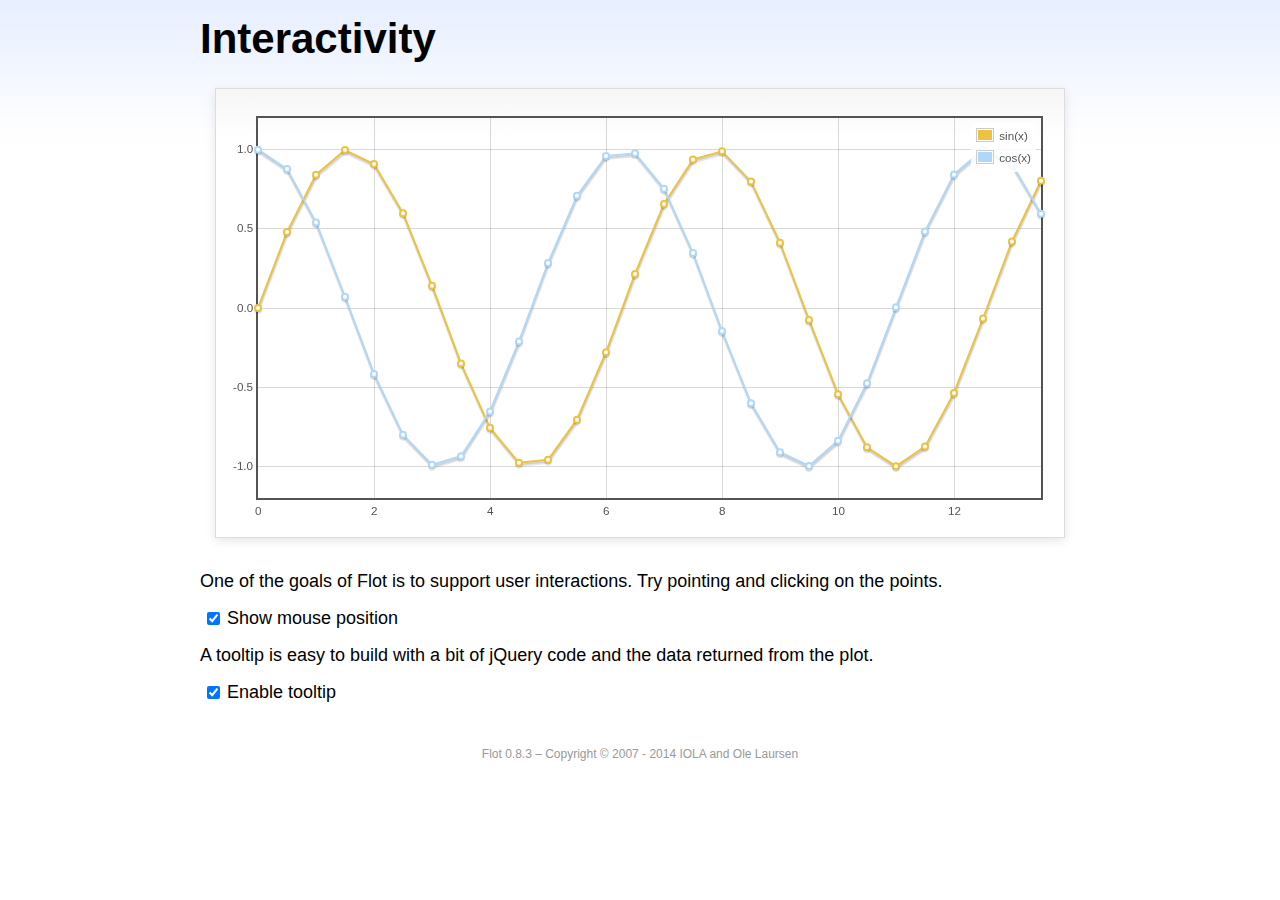
<file: flot/examples/interacting/index.html>
<!DOCTYPE html PUBLIC "-//W3C//DTD HTML 4.01//EN" "http://www.w3.org/TR/html4/strict.dtd">
<html>
<head>
	<meta http-equiv="Content-Type" content="text/html; charset=utf-8">
	<title>Flot Examples: Interactivity</title>
	<link href="../examples.css" rel="stylesheet" type="text/css">
	<!--[if lte IE 8]><script language="javascript" type="text/javascript" src="../../excanvas.min.js"></script><![endif]-->
	<script language="javascript" type="text/javascript" src="../../jquery.js"></script>
	<script language="javascript" type="text/javascript" src="../../jquery.flot.js"></script>
	<script type="text/javascript">

	$(function() {

		var sin = [],
			cos = [];

		for (var i = 0; i < 14; i += 0.5) {
			sin.push([i, Math.sin(i)]);
			cos.push([i, Math.cos(i)]);
		}

		var plot = $.plot("#placeholder", [
			{ data: sin, label: "sin(x)"},
			{ data: cos, label: "cos(x)"}
		], {
			series: {
				lines: {
					show: true
				},
				points: {
					show: true
				}
			},
			grid: {
				hoverable: true,
				clickable: true
			},
			yaxis: {
				min: -1.2,
				max: 1.2
			}
		});

		$("<div id='tooltip'></div>").css({
			position: "absolute",
			display: "none",
			border: "1px solid #fdd",
			padding: "2px",
			"background-color": "#fee",
			opacity: 0.80
		}).appendTo("body");

		$("#placeholder").bind("plothover", function (event, pos, item) {

			if ($("#enablePosition:checked").length > 0) {
				var str = "(" + pos.x.toFixed(2) + ", " + pos.y.toFixed(2) + ")";
				$("#hoverdata").text(str);
			}

			if ($("#enableTooltip:checked").length > 0) {
				if (item) {
					var x = item.datapoint[0].toFixed(2),
						y = item.datapoint[1].toFixed(2);

					$("#tooltip").html(item.series.label + " of " + x + " = " + y)
						.css({top: item.pageY+5, left: item.pageX+5})
						.fadeIn(200);
				} else {
					$("#tooltip").hide();
				}
			}
		});

		$("#placeholder").bind("plotclick", function (event, pos, item) {
			if (item) {
				$("#clickdata").text(" - click point " + item.dataIndex + " in " + item.series.label);
				plot.highlight(item.series, item.datapoint);
			}
		});

		// Add the Flot version string to the footer

		$("#footer").prepend("Flot " + $.plot.version + " &ndash; ");
	});

	</script>
</head>
<body>
	<div id="header">
		<h2>Interactivity</h2>
	</div>

	<div id="content">

		<div class="demo-container">
			<div id="placeholder" class="demo-placeholder"></div>
		</div>

		<p>One of the goals of Flot is to support user interactions. Try pointing and clicking on the points.</p>

		<p>
			<label><input id="enablePosition" type="checkbox" checked="checked"></input>Show mouse position</label>
			<span id="hoverdata"></span>
			<span id="clickdata"></span>
		</p>

		<p>A tooltip is easy to build with a bit of jQuery code and the data returned from the plot.</p>

		<p><label><input id="enableTooltip" type="checkbox" checked="checked"></input>Enable tooltip</label></p>

	</div>

	<div id="footer">
		Copyright &copy; 2007 - 2014 IOLA and Ole Laursen
	</div>

</body>
</html>
</file>
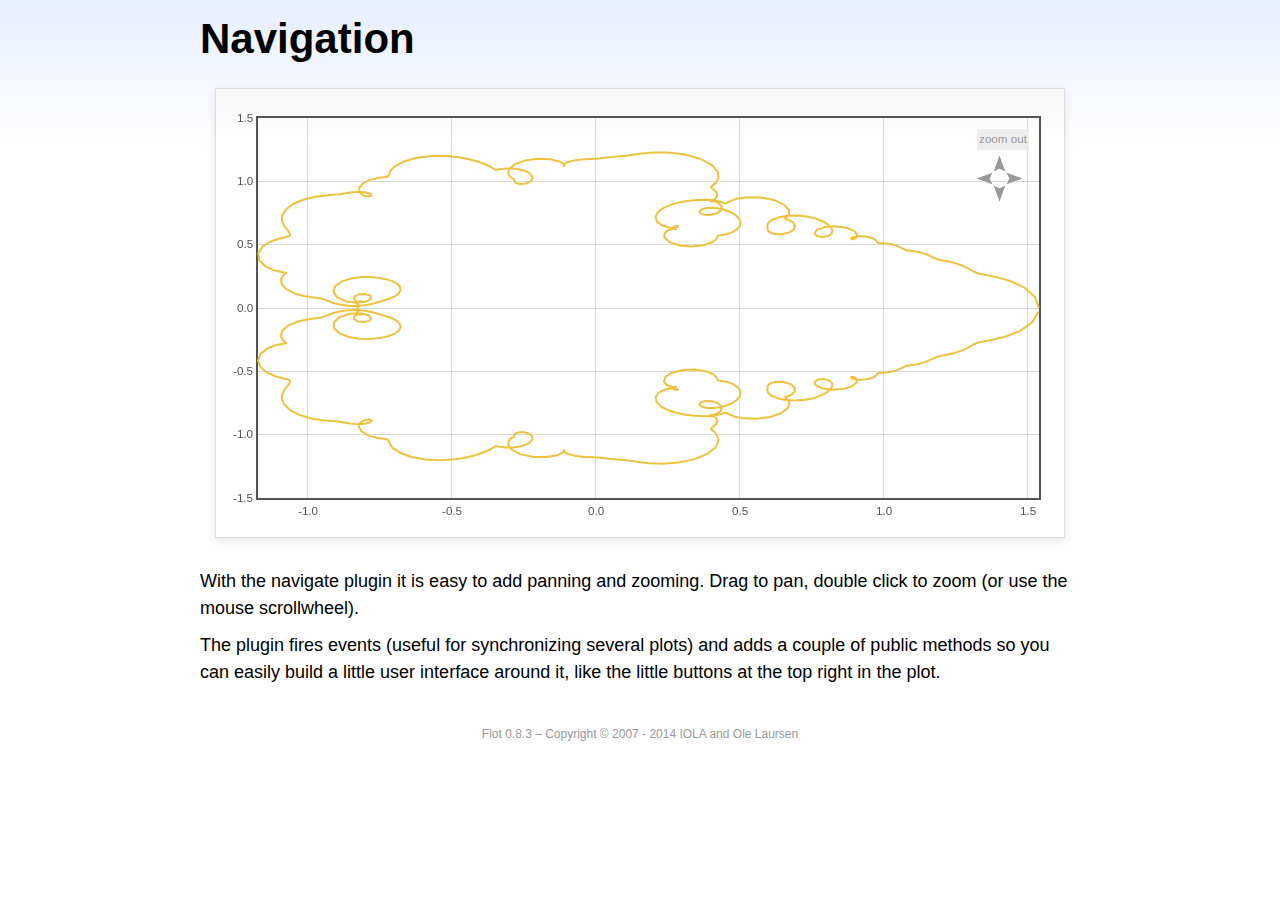
<file: flot/examples/navigate/index.html>
<!DOCTYPE html PUBLIC "-//W3C//DTD HTML 4.01//EN" "http://www.w3.org/TR/html4/strict.dtd">
<html>
<head>
	<meta http-equiv="Content-Type" content="text/html; charset=utf-8">
	<title>Flot Examples: Navigation</title>
	<link href="../examples.css" rel="stylesheet" type="text/css">
	<style type="text/css">

	#placeholder .button {
		position: absolute;
		cursor: pointer;
	}

	#placeholder div.button {
		font-size: smaller;
		color: #999;
		background-color: #eee;
		padding: 2px;
	}
	.message {
		padding-left: 50px;
		font-size: smaller;
	}

	</style>
	<!--[if lte IE 8]><script language="javascript" type="text/javascript" src="../../excanvas.min.js"></script><![endif]-->
	<script language="javascript" type="text/javascript" src="../../jquery.js"></script>
	<script language="javascript" type="text/javascript" src="../../jquery.flot.js"></script>
	<script language="javascript" type="text/javascript" src="../../jquery.flot.navigate.js"></script>
	<script type="text/javascript">

	$(function() {

		// generate data set from a parametric function with a fractal look

		function sumf(f, t, m) {
			var res = 0;
			for (var i = 1; i < m; ++i) {
				res += f(i * i * t) / (i * i);
			}
			return res;
		}

		var d1 = [];
		for (var t = 0; t <= 2 * Math.PI; t += 0.01) {
			d1.push([sumf(Math.cos, t, 10), sumf(Math.sin, t, 10)]);
		}

		var data = [ d1 ],
			placeholder = $("#placeholder");

		var plot = $.plot(placeholder, data, {
			series: {
				lines: {
					show: true
				},
				shadowSize: 0
			},
			xaxis: {
				zoomRange: [0.1, 10],
				panRange: [-10, 10]
			},
			yaxis: {
				zoomRange: [0.1, 10],
				panRange: [-10, 10]
			},
			zoom: {
				interactive: true
			},
			pan: {
				interactive: true
			}
		});

		// show pan/zoom messages to illustrate events 

		placeholder.bind("plotpan", function (event, plot) {
			var axes = plot.getAxes();
			$(".message").html("Panning to x: "  + axes.xaxis.min.toFixed(2)
			+ " &ndash; " + axes.xaxis.max.toFixed(2)
			+ " and y: " + axes.yaxis.min.toFixed(2)
			+ " &ndash; " + axes.yaxis.max.toFixed(2));
		});

		placeholder.bind("plotzoom", function (event, plot) {
			var axes = plot.getAxes();
			$(".message").html("Zooming to x: "  + axes.xaxis.min.toFixed(2)
			+ " &ndash; " + axes.xaxis.max.toFixed(2)
			+ " and y: " + axes.yaxis.min.toFixed(2)
			+ " &ndash; " + axes.yaxis.max.toFixed(2));
		});

		// add zoom out button 

		$("<div class='button' style='right:20px;top:20px'>zoom out</div>")
			.appendTo(placeholder)
			.click(function (event) {
				event.preventDefault();
				plot.zoomOut();
			});

		// and add panning buttons

		// little helper for taking the repetitive work out of placing
		// panning arrows

		function addArrow(dir, right, top, offset) {
			$("<img class='button' src='arrow-" + dir + ".gif' style='right:" + right + "px;top:" + top + "px'>")
				.appendTo(placeholder)
				.click(function (e) {
					e.preventDefault();
					plot.pan(offset);
				});
		}

		addArrow("left", 55, 60, { left: -100 });
		addArrow("right", 25, 60, { left: 100 });
		addArrow("up", 40, 45, { top: -100 });
		addArrow("down", 40, 75, { top: 100 });

		// Add the Flot version string to the footer

		$("#footer").prepend("Flot " + $.plot.version + " &ndash; ");
	});

	</script>
</head>
<body>

	<div id="header">
		<h2>Navigation</h2>
	</div>

	<div id="content">

		<div class="demo-container">
			<div id="placeholder" class="demo-placeholder"></div>
		</div>

		<p class="message"></p>

		<p>With the navigate plugin it is easy to add panning and zooming. Drag to pan, double click to zoom (or use the mouse scrollwheel).</p>

		<p>The plugin fires events (useful for synchronizing several plots) and adds a couple of public methods so you can easily build a little user interface around it, like the little buttons at the top right in the plot.</p>

	</div>

	<div id="footer">
		Copyright &copy; 2007 - 2014 IOLA and Ole Laursen
	</div>

</body>
</html>
</file>
<file: flot/examples/examples.css>
* {	padding: 0; margin: 0; vertical-align: top; }

body {
	background: url(background.png) repeat-x;
	font: 18px/1.5em "proxima-nova", Helvetica, Arial, sans-serif;
}

a {	color: #069; }
a:hover { color: #28b; }

h2 {
	margin-top: 15px;
	font: normal 32px "omnes-pro", Helvetica, Arial, sans-serif;
}

h3 {
	margin-left: 30px;
	font: normal 26px "omnes-pro", Helvetica, Arial, sans-serif;
	color: #666;
}

p {
	margin-top: 10px;
}

button {
	font-size: 18px;
	padding: 1px 7px;
}

input {
	font-size: 18px;
}

input[type=checkbox] {
	margin: 7px;
}

#header {
	position: relative;
	width: 900px;
	margin: auto;
}

#header h2 {
	margin-left: 10px;
	vertical-align: middle;
	font-size: 42px;
	font-weight: bold;
	text-decoration: none;
	color: #000;
}

#content {
	width: 880px;
	margin: 0 auto;
	padding: 10px;
}

#footer {
	margin-top: 25px;
	margin-bottom: 10px;
	text-align: center;
	font-size: 12px;
	color: #999;
}

.demo-container {
	box-sizing: border-box;
	width: 850px;
	height: 450px;
	padding: 20px 15px 15px 15px;
	margin: 15px auto 30px auto;
	border: 1px solid #ddd;
	background: #fff;
	background: linear-gradient(#f6f6f6 0, #fff 50px);
	background: -o-linear-gradient(#f6f6f6 0, #fff 50px);
	background: -ms-linear-gradient(#f6f6f6 0, #fff 50px);
	background: -moz-linear-gradient(#f6f6f6 0, #fff 50px);
	background: -webkit-linear-gradient(#f6f6f6 0, #fff 50px);
	box-shadow: 0 3px 10px rgba(0,0,0,0.15);
	-o-box-shadow: 0 3px 10px rgba(0,0,0,0.1);
	-ms-box-shadow: 0 3px 10px rgba(0,0,0,0.1);
	-moz-box-shadow: 0 3px 10px rgba(0,0,0,0.1);
	-webkit-box-shadow: 0 3px 10px rgba(0,0,0,0.1);
}

.demo-placeholder {
	width: 100%;
	height: 100%;
	font-size: 14px;
	line-height: 1.2em;
}

.legend table {
	border-spacing: 5px;
}
</file>
